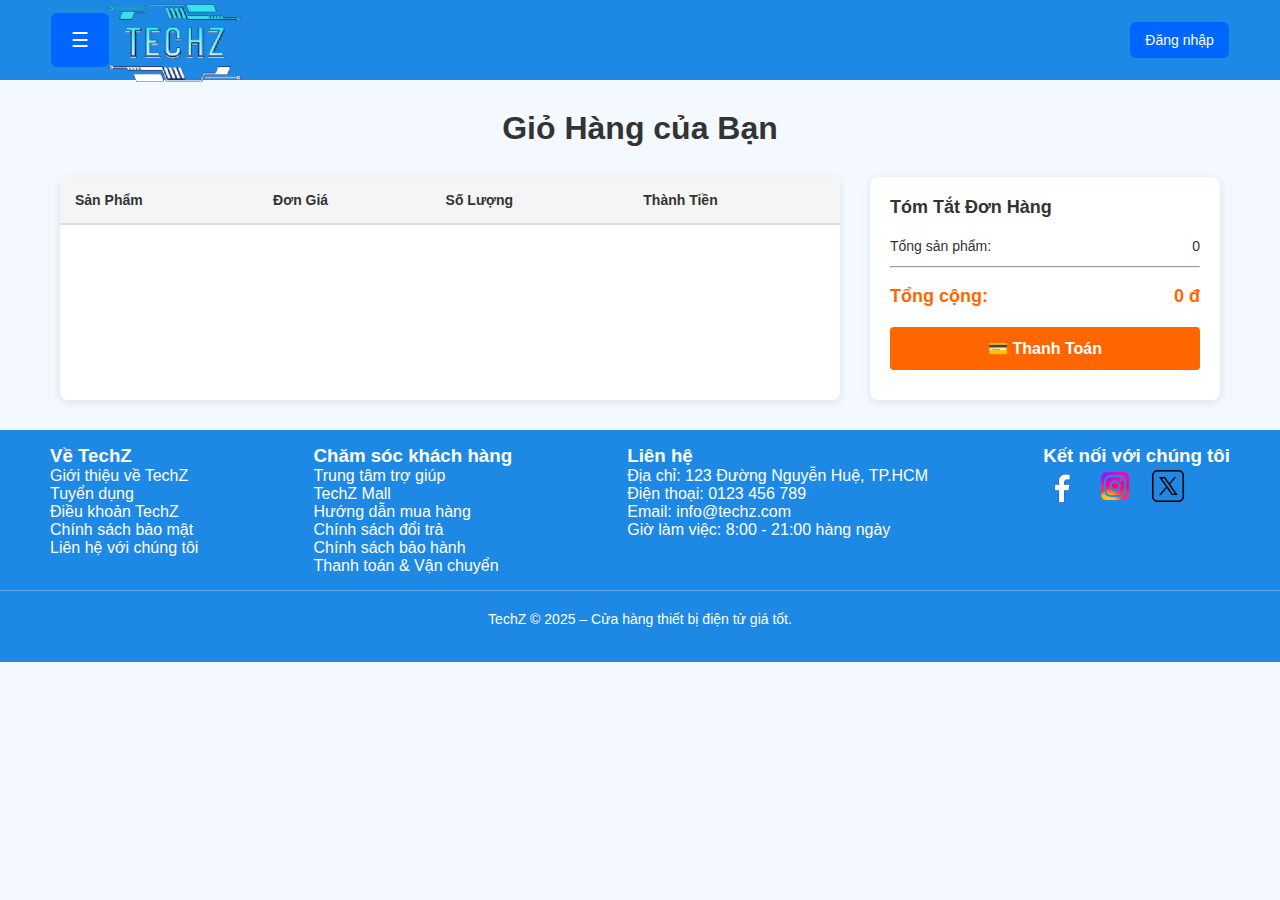
<file: html/cart.html>
<!DOCTYPE html>
<html lang="en">

<head>
    <meta charset="UTF-8">
    <meta name="viewport" content="width=device-width, initial-scale=1.0">
    <title>TechZ</title>
    <link rel="stylesheet" href="../css/cart.css">
    <link rel="stylesheet" href="../css/mainUIstyle.css">
</head>

<body>
    <header class="main-header">
        <div class="left-header">
            <div class="menu">
                <button class="menu-btn">☰</button>
                <div class="category-menu">
                    <ul>
                        <li><a href="phone.html">Điện thoại</a></li>
                        <li><a href="laptop.html">Laptop</a></li>
                        <li><a href="pc.html">PC</a></li>
                        <li><a href="equipment.html">Phụ kiện</a></li>
                        <li><a href="display.html">Màn hình</a></li>
                    </ul>
                </div>
            </div>
            <div class="main-header-logo">
                <a href="../index.html"><img src="../img/logo.png"></a>
            </div>
        </div>

        <div class="right-header">
            <div class="header-item-account">
                <a href="signin.html" class="login-link">Đăng nhập</a>
            </div>
        </div>
    </header>
    <main class="main-content">
        <div class="cart-container">
            <h1 class="cart-title">Giỏ Hàng của Bạn</h1>

            <div class="cart-wrapper">
                <!-- Bảng sản phẩm -->
                <div class="cart-items-section">
                    <table class="cart-table">
                        <thead>
                            <tr>
                                <th>Sản Phẩm</th>
                                <th>Đơn Giá</th>
                                <th>Số Lượng</th>
                                <th>Thành Tiền</th>
                            </tr>
                        </thead>
                        <tbody id="cart-items">
                            <tr>
                                <td class="cart-product">
                                    <img class="cart-img">
                                    <span class="cart-name"></span>
                                </td>
                                <td class="cart-price"></td>
                                <td class="cart-qty"></td>
                                <td class="cart-total"></td>
                            </tr>
                        </tbody>
                    </table>
                </div>

                <!-- Sidebar thanh toán -->
                <aside class="cart-summary">
                    <div class="summary-box">
                        <h2>Tóm Tắt Đơn Hàng</h2>

                        <div class="summary-item">
                            <span>Tổng sản phẩm:</span>
                            <span id="total-items">0</span>
                        </div>
                        <hr>
                        <br>
                        <div class="summary-total">
                            <span>Tổng cộng:</span>
                            <span id="total-price">0 đ</span>
                        </div>

                        <button class="payment-btn" onclick="payment()">💳 Thanh Toán</button>

                    </div>
                </aside>
            </div>
        </div>
    </main>
    <footer class="footer">
        <div class="top-footer">
            <div class="footer-column">
                <h3>Về TechZ</h3>
                <ul>
                    <li>Giới thiệu về TechZ</li>
                    <li>Tuyển dụng</li>
                    <li>Điều khoản TechZ</li>
                    <li>Chính sách bảo mật</li>
                    <li>Liên hệ với chúng tôi</li>
                </ul>
            </div>
            <div class="footer-column">
                <h3>Chăm sóc khách hàng</h3>
                <ul>
                    <li>Trung tâm trợ giúp</li>
                    <li>TechZ Mall</li>
                    <li>Hướng dẫn mua hàng</li>
                    <li>Chính sách đổi trả</li>
                    <li>Chính sách bảo hành</li>
                    <li>Thanh toán & Vận chuyển</li>
                </ul>
            </div>
            <div class="footer-column">
                <h3>Liên hệ</h3>
                <ul>
                    <li>Địa chỉ: 123 Đường Nguyễn Huệ, TP.HCM</li>
                    <li>Điện thoại: 0123 456 789</li>
                    <li>Email: info@techz.com</li>
                    <li>Giờ làm việc: 8:00 - 21:00 hàng ngày</li>
                </ul>
            </div>
            <div class="footer-column">
                <h3>Kết nối với chúng tôi</h3>
                <ul class="social-media">
                    <li>
                        <a href="#"><img src="../img/fb_icon.png" alt=""></a>
                    </li>
                    <li>
                        <a href="#"><img src="../img/insta_icon.png" alt=""></a>
                    </li>
                    <li>
                        <a href="#"><img src="../img/X_icon.png" alt=""></a>
                    </li>

                </ul>
            </div>
        </div>
        <div class="footer-copyright">
            <p>TechZ © 2025 – Cửa hàng thiết bị điện tử giá tốt.</p>
        </div>
    </footer>
    <script src="../js/cart.js"></script>
</body>

</html>
</file>
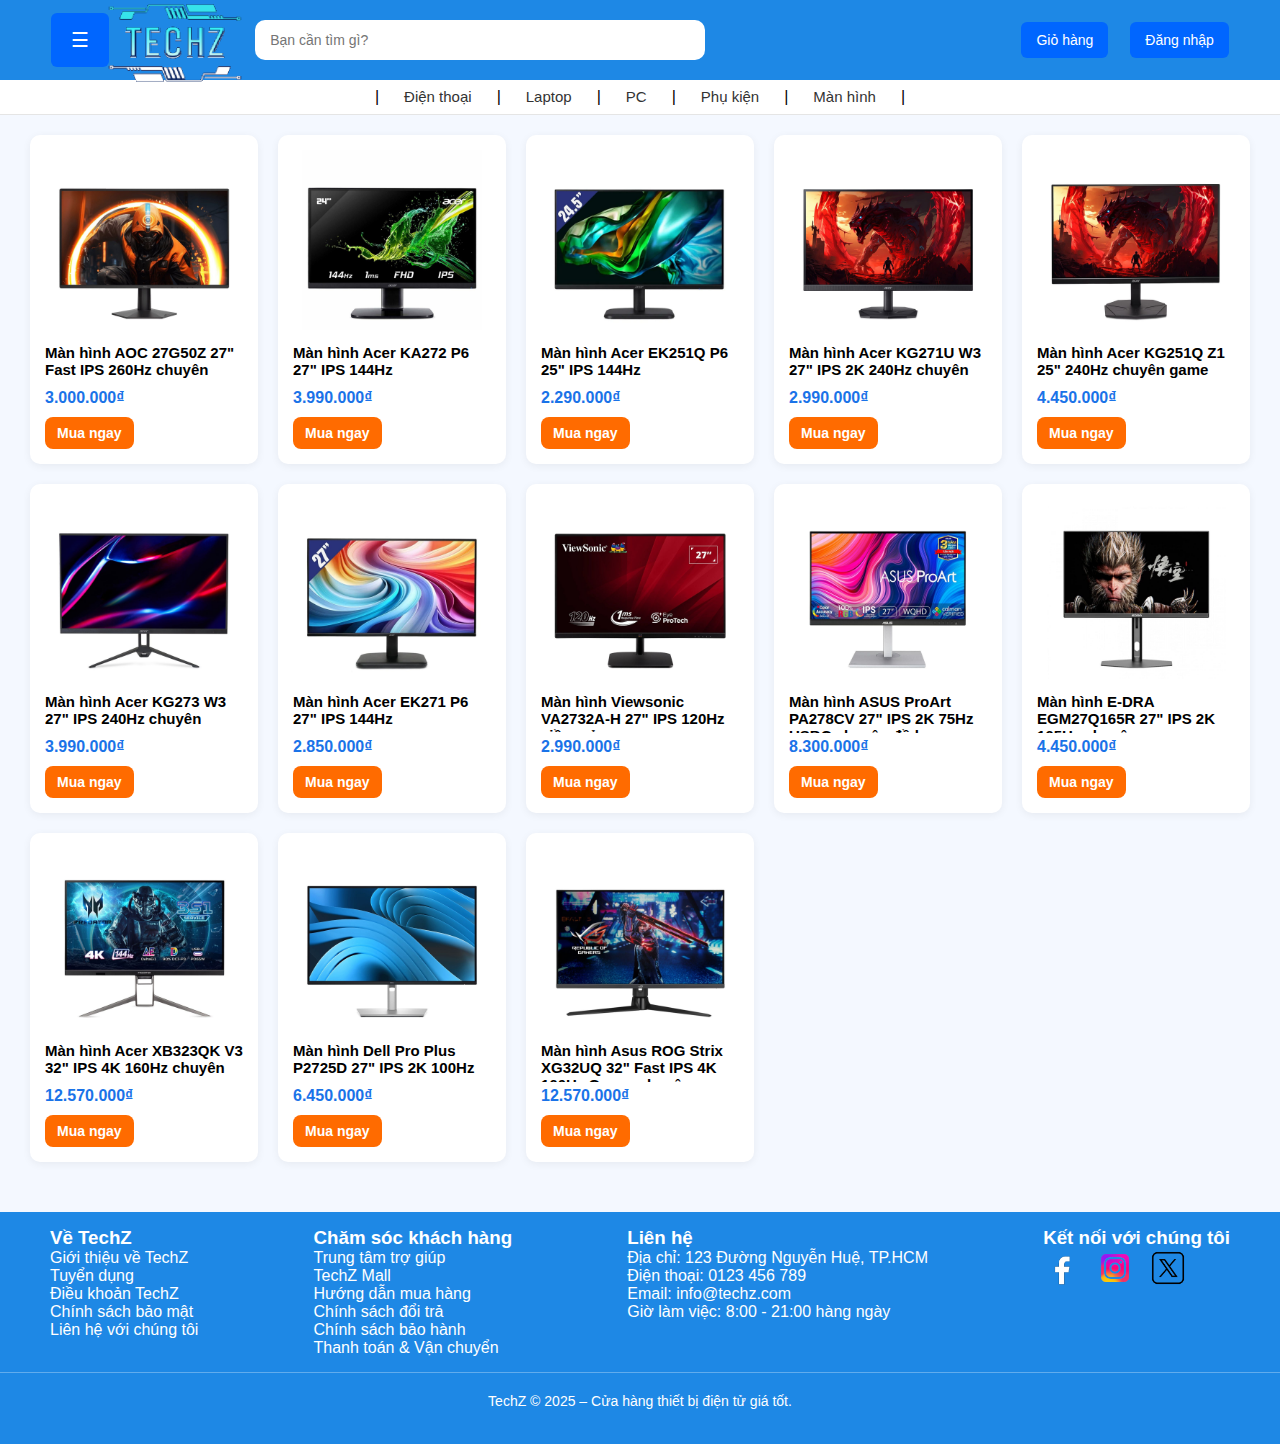
<file: html/display.html>
<!DOCTYPE html>
<html lang="en">

<head>
    <meta charset="UTF-8">
    <meta name="viewport" content="width=device-width, initial-scale=1.0">
    <title>TechZ</title>
    <link rel="stylesheet" href="../css/display.css">
</head>

<body>
    <header class="main-header">
        <div class="left-header">
            <div class="menu">
                <button class="menu-btn">
                        ☰
                    </button>
                <div class="category-menu">
                    <ul>
                        <li><a href="phone.html">Điện thoại</a></li>
                        <li><a href="laptop.html">Laptop</a></li>
                        <li><a href="pc.html">PC</a></li>
                        <li><a href="equipment.html">Phụ kiện</a></li>
                        <li><a href="display.html">Màn hình</a></li>
                    </ul>
                </div>
            </div>
            <div class="main-header-logo">
                <a href="../index.html"><img src="../img/logo.png"></a>
            </div>
            <div class="search-box">
                <input type="text" id="searchInput" placeholder="Bạn cần tìm gì?" onkeydown="Enter(event)">
            </div>
        </div>

        <div class="right-header">
            <div class="header-item-cart">
                <a href="cart.html" class="cart-link">Giỏ hàng</a>
            </div>
            <div class="header-item-account">
                <a href="signin.html" class="login-link">Đăng nhập</a>
            </div>
        </div>
    </header>
    <div class="sub-header">
        <ul>|
            <li><a href="phone.html">Điện thoại</a></li>|
            <li><a href="laptop.html">Laptop</a></li>|
            <li><a href="pc.html">PC</a></li>|
            <li><a href="equipment.html">Phụ kiện</a></li>|
            <li><a href="display.html">Màn hình</a></li>|
        </ul>
    </div>
    <main class="main-content">
        <div class="products-list">
            <div class="product-card">
                <img src="../img/Màn hình AOC 27G50Z 27inch Fast IPS 260Hz chuyên game.png" alt="">
                <h3 class="product-name">Màn hình AOC 27G50Z 27" Fast IPS 260Hz chuyên game</h3>
                <div class="product-price">
                    <span class="new-price">3.000.000₫</span>
                </div>
                <button class="add-to-cart" onclick="add(this)">Mua ngay</button>
            </div>
            <div class="product-card">
                <img src="../img/Màn hình Acer KA272 P6 27inch IPS 144Hz.png" alt="">
                <h3 class="product-name">Màn hình Acer KA272 P6 27" IPS 144Hz</h3>
                <div class="product-price">
                    <span class="new-price">3.990.000₫</span>
                </div>
                <button class="add-to-cart" onclick="add(this)">Mua ngay</button>
            </div>
            <div class="product-card">
                <img src="../img/Màn hình Acer EK251Q P6 25inch IPS 144Hz.png" alt="">
                <h3 class="product-name">Màn hình Acer EK251Q P6 25" IPS 144Hz</h3>
                <div class="product-price">
                    <span class="new-price">2.290.000₫</span>
                </div>
                <button class="add-to-cart" onclick="add(this)">Mua ngay</button>
            </div>
            <div class="product-card">
                <img src="../img/Màn hình Acer KG271U W3 27inch IPS 2K 240Hz chuyên game.png" alt="">
                <h3 class="product-name">Màn hình Acer KG271U W3 27" IPS 2K 240Hz chuyên game</h3>
                <div class="product-price">
                    <span class="new-price">2.990.000₫</span>
                </div>
                <button class="add-to-cart" onclick="add(this)">Mua ngay</button>
            </div>
            <div class="product-card">
                <img src="../img/Màn hình Acer KG251Q Z1 25inch 240Hz chuyên game.png" alt="">
                <h3 class="product-name">Màn hình Acer KG251Q Z1 25" 240Hz chuyên game</h3>
                <div class="product-price">
                    <span class="new-price">4.450.000₫</span>
                </div>
                <button class="add-to-cart" onclick="add(this)">Mua ngay</button>
            </div>
            <div class="product-card">
                <img src="../img/Màn hình Acer KG273 W3 27inch IPS 240Hz chuyên game.png" alt="">
                <h3 class="product-name">Màn hình Acer KG273 W3 27" IPS 240Hz chuyên game</h3>
                <div class="product-price">
                    <span class="new-price">3.990.000₫</span>
                </div>
                <button class="add-to-cart" onclick="add(this)">Mua ngay</button>
            </div>
            <div class="product-card">
                <img src="../img/Màn hình Acer EK271 P6 27inch IPS 144Hz.png" alt="">
                <h3 class="product-name">Màn hình Acer EK271 P6 27" IPS 144Hz</h3>
                <div class="product-price">
                    <span class="new-price">2.850.000₫</span>
                </div>
                <button class="add-to-cart" onclick="add(this)">Mua ngay</button>
            </div>
            <div class="product-card">
                <img src="../img/Màn hình Viewsonic VA2732A-H 27inch IPS 120Hz viền mỏng.png" alt="">
                <h3 class="product-name">Màn hình Viewsonic VA2732A-H 27" IPS 120Hz viền mỏng</h3>
                <div class="product-price">
                    <span class="new-price">2.990.000₫</span>
                </div>
                <button class="add-to-cart" onclick="add(this)">Mua ngay</button>
            </div>
            <div class="product-card">
                <img src="../img/Màn hình ASUS ProArt PA278CV 27inch IPS 2K 75Hz USBC chuyên đồ họa.png" alt="">
                <h3 class="product-name">Màn hình ASUS ProArt PA278CV 27" IPS 2K 75Hz USBC chuyên đồ họa</h3>
                <div class="product-price">
                    <span class="new-price">8.300.000₫</span>
                </div>
                <button class="add-to-cart" onclick="add(this)">Mua ngay</button>
            </div>
            <div class="product-card">
                <img src="../img/Màn hình E-DRA EGM27Q165R 27inch IPS 2K 165Hz chuyên game.png" alt="">
                <h3 class="product-name">Màn hình E-DRA EGM27Q165R 27" IPS 2K 165Hz chuyên game</h3>
                <div class="product-price">
                    <span class="new-price">4.450.000₫</span>
                </div>
                <button class="add-to-cart" onclick="add(this)">Mua ngay</button>
            </div>

            <div class="product-card">
                <img src="../img/Màn hình Acer XB323QK V3 32inch IPS 4K 160Hz chuyên game.png" alt="">
                <h3 class="product-name">Màn hình Acer XB323QK V3 32" IPS 4K 160Hz chuyên game</h3>
                <div class="product-price">
                    <span class="new-price">12.570.000₫</span>
                </div>
                <button class="add-to-cart" onclick="add(this)">Mua ngay</button>
            </div>
            <div class="product-card">
                <img src="../img/Màn hình Dell Pro Plus P2725D 27inch IPS 2K 100Hz.png" alt="">
                <h3 class="product-name">Màn hình Dell Pro Plus P2725D 27" IPS 2K 100Hz</h3>
                <div class="product-price">
                    <span class="new-price">6.450.000₫</span>
                </div>
                <button class="add-to-cart" onclick="add(this)">Mua ngay</button>
            </div>
            <div class="product-card">
                <img src="../img/Màn hình Asus ROG Strix XG32UQ 32inch Fast IPS 4K 160Hz Gsync chuyên game.png" alt="">
                <h3 class="product-name">Màn hình Asus ROG Strix XG32UQ 32" Fast IPS 4K 160Hz Gsync chuyên game</h3>
                <div class="product-price">
                    <span class="new-price">12.570.000₫</span>
                </div>
                <button class="add-to-cart" onclick="add(this)">Mua ngay</button>
            </div>
    </main>
    <footer class="footer">
        <div class="top-footer">
            <div class="footer-column">
                <h3>Về TechZ</h3>
                <ul>
                    <li>Giới thiệu về TechZ</li>
                    <li>Tuyển dụng</li>
                    <li>Điều khoản TechZ</li>
                    <li>Chính sách bảo mật</li>
                    <li>Liên hệ với chúng tôi</li>
                </ul>
            </div>
            <div class="footer-column">
                <h3>Chăm sóc khách hàng</h3>
                <ul>
                    <li>Trung tâm trợ giúp</li>
                    <li>TechZ Mall</li>
                    <li>Hướng dẫn mua hàng</li>
                    <li>Chính sách đổi trả</li>
                    <li>Chính sách bảo hành</li>
                    <li>Thanh toán & Vận chuyển</li>
                </ul>
            </div>
            <div class="footer-column">
                <h3>Liên hệ</h3>
                <ul>
                    <li>Địa chỉ: 123 Đường Nguyễn Huệ, TP.HCM</li>
                    <li>Điện thoại: 0123 456 789</li>
                    <li>Email: info@techz.com</li>
                    <li>Giờ làm việc: 8:00 - 21:00 hàng ngày</li>
                </ul>
            </div>
            <div class="footer-column">
                <h3>Kết nối với chúng tôi</h3>
                <ul class="social-media">
                    <li>
                        <a href="#"><img src="../img/fb_icon.png" alt=""></a>
                    </li>
                    <li>
                        <a href="#"><img src="../img/insta_icon.png" alt=""></a>
                    </li>
                    <li>
                        <a href="#"><img src="../img/X_icon.png" alt=""></a>
                    </li>

                </ul>
            </div>
        </div>
        <div class="footer-copyright">
            <p>TechZ © 2025 – Cửa hàng thiết bị điện tử giá tốt.</p>
        </div>
    </footer>

    <script src="../js/mainUI.js"></script>
    <script src="../js/display.js"></script>
</body>

</html>
</file>
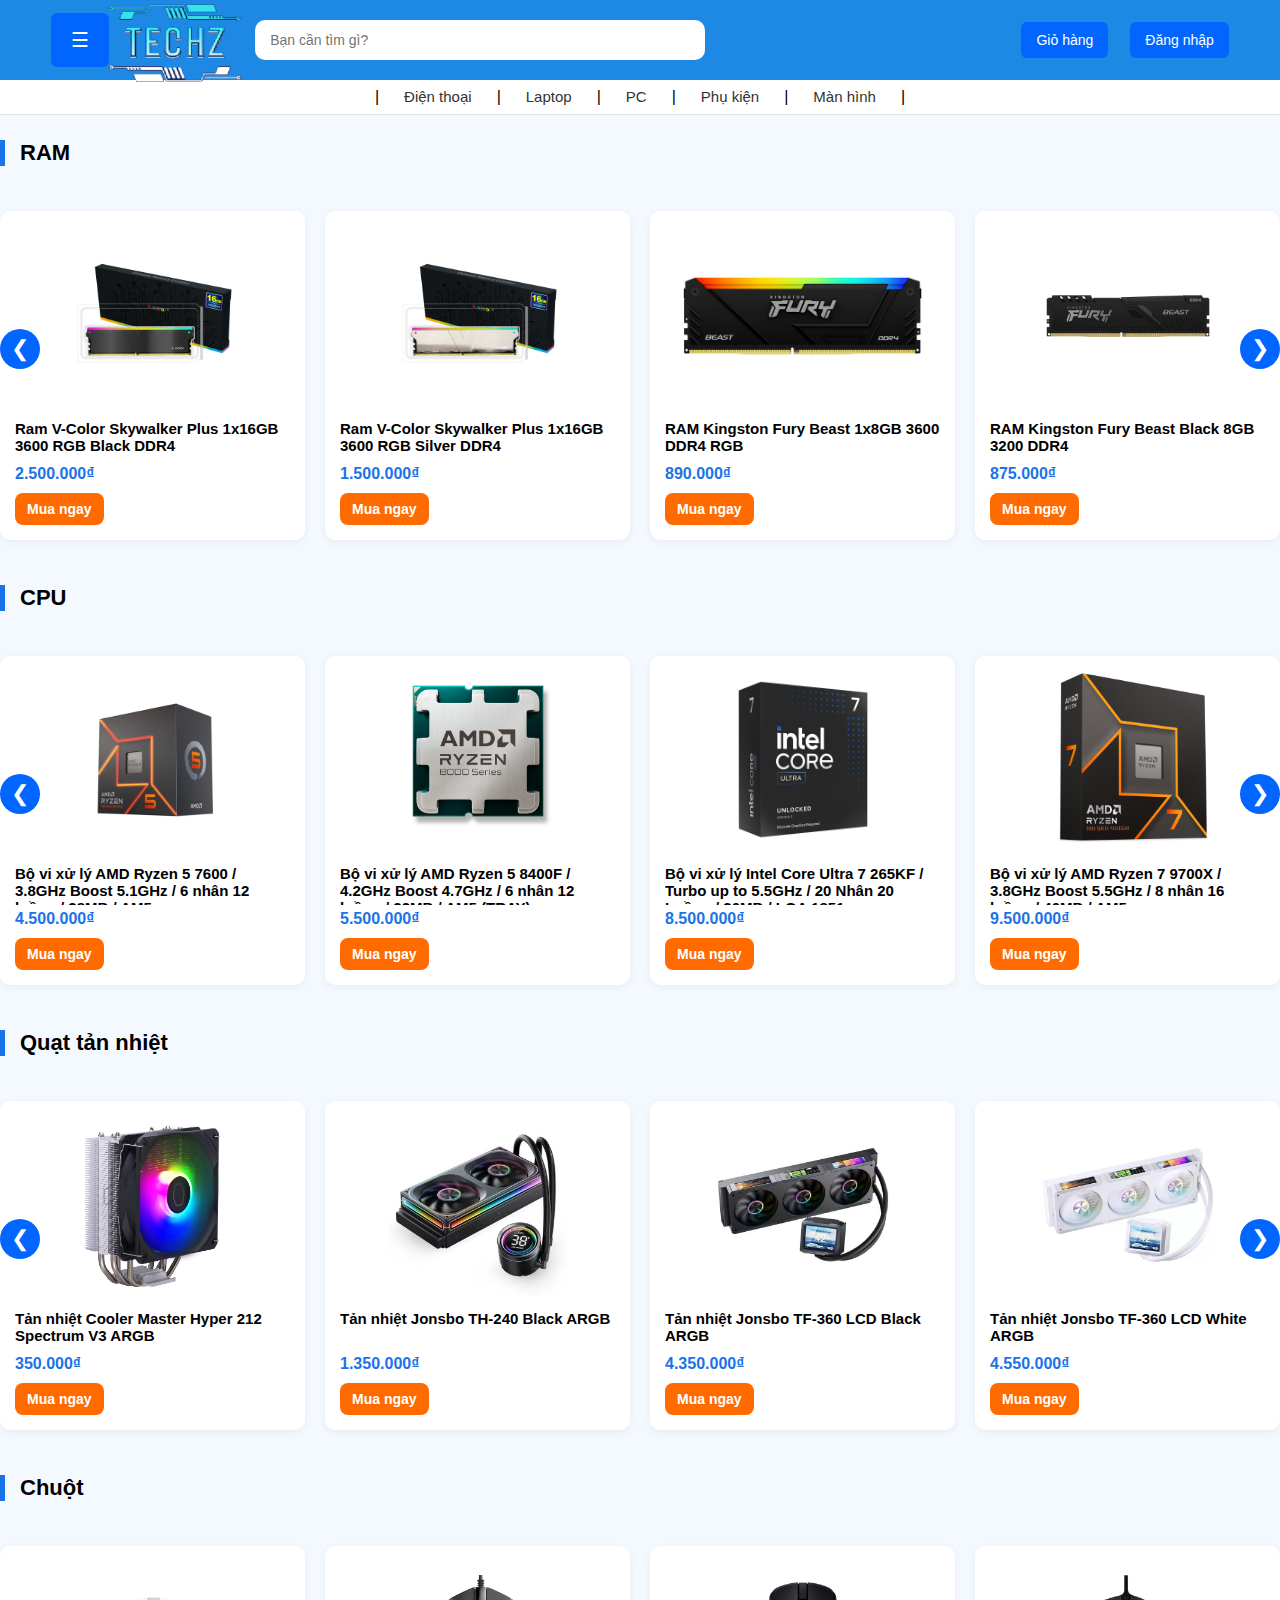
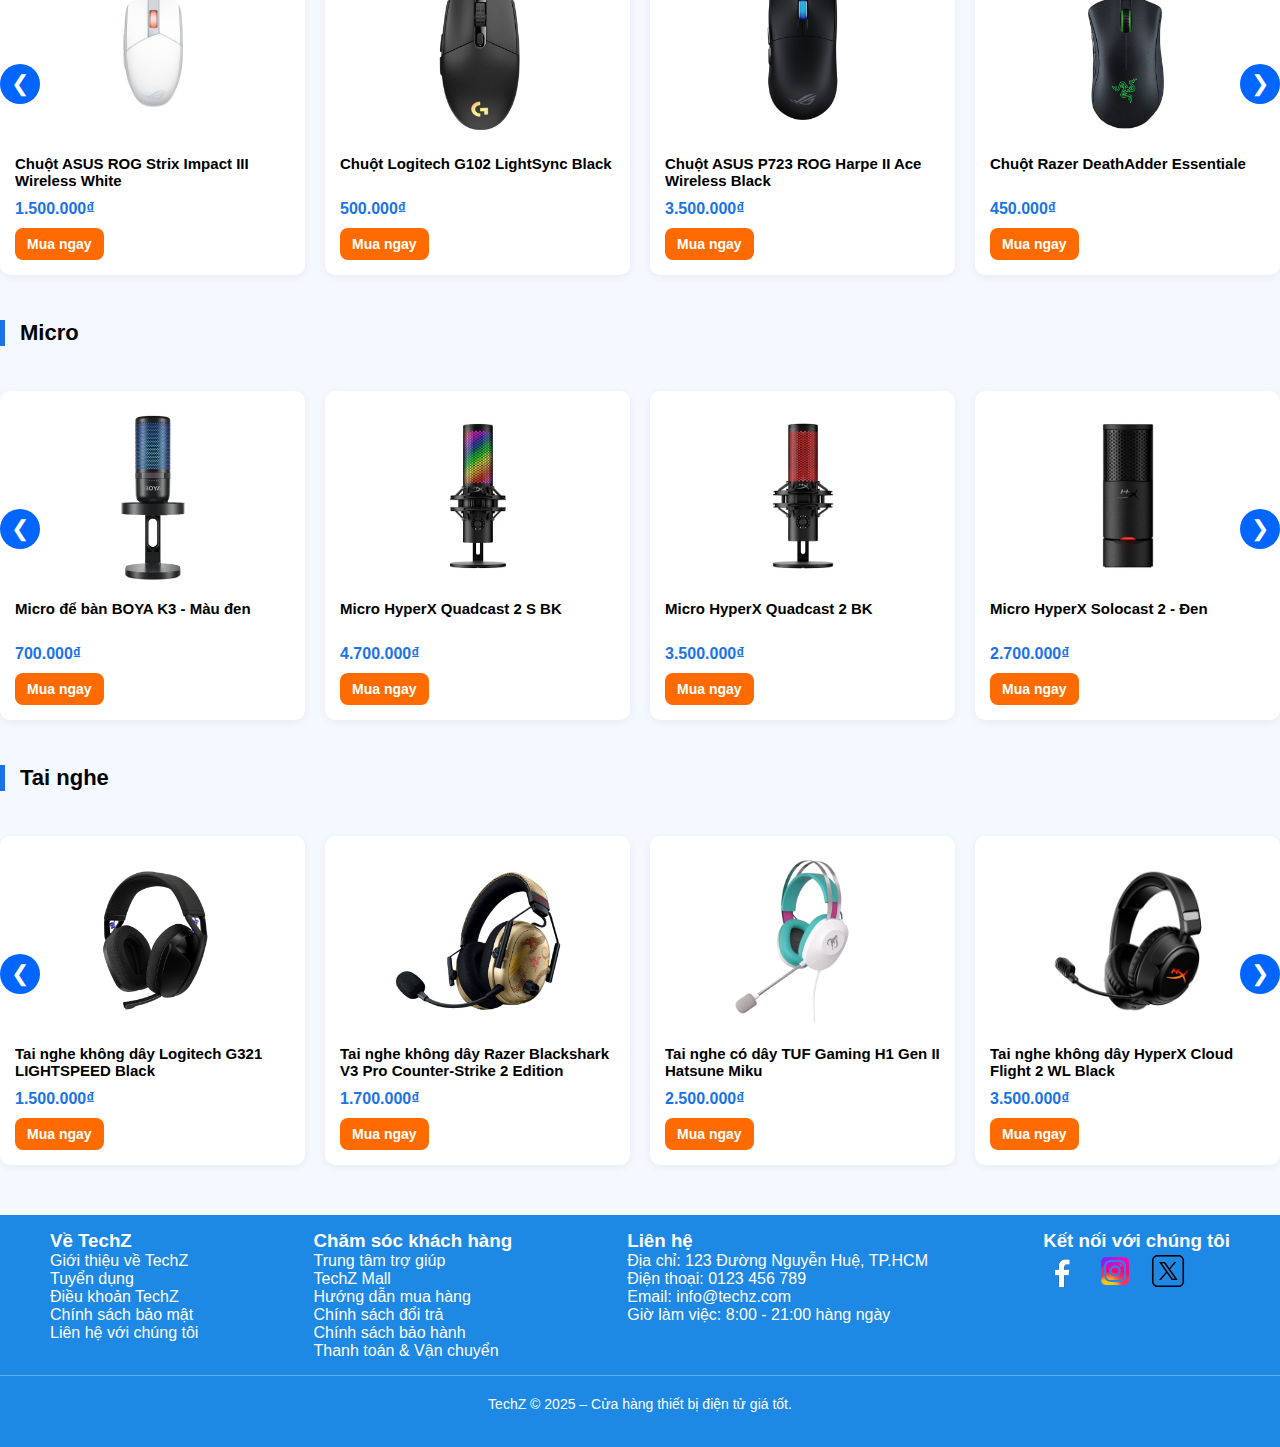
<file: html/equipment.html>
<!DOCTYPE html>
<html lang="en">

<head>
    <meta charset="UTF-8">
    <meta name="viewport" content="width=device-width, initial-scale=1.0">
    <title>TechZ</title>
    <link rel="stylesheet" href="../css/mainUIstyle.css">
    <link rel="stylesheet" href="../css/equipment.css">
</head>

<body>
    <div class="container">
        <header class="main-header">
            <div class="left-header">
                <div class="menu">
                    <button class="menu-btn">
                        ☰
                    </button>
                    <div class="category-menu">
                        <ul>
                            <li><a href="phone.html">Điện thoại</a></li>
                            <li><a href="laptop.html">Laptop</a></li>
                            <li><a href="pc.html">PC</a></li>
                            <li><a href="equipment.html">Phụ kiện</a></li>
                            <li><a href="display.html">Màn hình</a></li>
                        </ul>
                    </div>
                </div>
                <div class="main-header-logo">
                    <a href="../index.html"><img src="../img/logo.png"></a>
                </div>
                <div class="search-box">
                    <input type="text" id="searchInput" placeholder="Bạn cần tìm gì?" onkeydown="Enter(event)">
                </div>
            </div>

            <div class="right-header">
                <div class="header-item-cart">
                    <a href="cart.html" class="cart-link">Giỏ hàng</a>
                </div>
                <div class="header-item-account">
                    <a href="signin.html" class="login-link">Đăng nhập</a>
                </div>
            </div>
        </header>
        <div class="sub-header">
            <ul>
                |
                <li><a href="phone.html">Điện thoại</a></li>|
                <li><a href="laptop.html">Laptop</a></li>|
                <li><a href="pc.html">PC</a></li>|
                <li><a href="equipment.html">Phụ kiện</a></li>|
                <li><a href="display.html">Màn hình</a></li>|
            </ul>
        </div>
        <main class="main-content">
            <!-- RAM -->
            <section class="products">
                <div class="box-header">
                    <h2 class="section-title">RAM</h2>
                </div>
                <div class="product-container">
                    <button class="arrow-left" id="arrow" onclick="slidePrev(this)">❮</button>
                    <div class="section-content">
                        <div class="product-card">
                            <img src="../img/ram_V-color_Skywalkerplus_DDR4.png" alt="">
                            <h3 class="product-name">Ram V-Color Skywalker Plus 1x16GB 3600 RGB Black DDR4</h3>
                            <div class="product-price">
                                <span class="new-price">2.500.000₫</span>
                            </div>
                            <button class="add-to-cart" onclick="add(this)">Mua ngay</button>
                        </div>
                        <div class="product-card">
                            <img src="../img/ram_V-color_Skywalkerplus_DDR4_silver.png" alt="">
                            <h3 class="product-name">Ram V-Color Skywalker Plus 1x16GB 3600 RGB Silver DDR4</h3>
                            <div class="product-price">
                                <span class="new-price">1.500.000₫</span>
                            </div>
                            <button class="add-to-cart" onclick="add(this)">Mua ngay</button>
                        </div>
                        <div class="product-card">
                            <img src="../img/ram_kingston_fury_beast_8GB_DDR4.png" alt="">
                            <h3 class="product-name">RAM Kingston Fury Beast 1x8GB 3600 DDR4 RGB</h3>
                            <div class="product-price">
                                <span class="new-price">890.000₫</span>
                            </div>
                            <button class="add-to-cart" onclick="add(this)">Mua ngay</button>
                        </div>
                        <div class="product-card">
                            <img src="../img/ram_kingston_fury_beast_black_8GB_DDR4.png" alt="">
                            <h3 class="product-name">RAM Kingston Fury Beast Black 8GB 3200 DDR4</h3>
                            <div class="product-price">
                                <span class="new-price">875.000₫</span>
                            </div>
                            <button class="add-to-cart" onclick="add(this)">Mua ngay</button>
                        </div>
                        <div class="product-card">
                            <img src="../img/ram_Gskill_V-1x8GB_DDR4.png" alt="">
                            <h3 class="product-name">RAM G.SKILL Ripjaws V 1x8GB 2800 DDR4</h3>
                            <div class="product-price">
                                <span class="new-price">500.000₫</span>
                            </div>
                            <button class="add-to-cart" onclick="add(this)">Mua ngay</button>
                        </div>
                        <div class="product-card">
                            <img src="../img/ram_kingston_fury_beast_8GB_DDR4.png" alt="">
                            <h3 class="product-name">RAM Kingston Fury Beast 1x8GB 3600 DDR4 RGB</h3>
                            <div class="product-price">
                                <span class="new-price">890.000₫</span>
                            </div>
                            <button class="add-to-cart" onclick="add(this)">Mua ngay</button>
                        </div>
                        <div class="product-card">
                            <img src="../img/ram_kingston_fury_beast_black_8GB_DDR4.png" alt="">
                            <h3 class="product-name">RAM Kingston Fury Beast Black 8GB 3200 DDR4</h3>
                            <div class="product-price">
                                <span class="new-price">875.000₫</span>
                            </div>
                            <button class="add-to-cart" onclick="add(this)">Mua ngay</button>
                        </div>
                        <div class="product-card">
                            <img src="../img/ram_Gskill_V-1x8GB_DDR4.png" alt="">
                            <h3 class="product-name">RAM G.SKILL Ripjaws V 1x8GB 2800 DDR4</h3>
                            <div class="product-price">
                                <span class="new-price">500.000₫</span>
                            </div>
                            <button class="add-to-cart" onclick="add(this)">Mua ngay</button>
                        </div>
                    </div>
                    <button class="arrow-right" id="arrow" onclick="slideNext(this)">❯</button>
                </div>
            </section>
            <!-- CPU -->
            <section class="products">
                <div class="box-header">
                    <h2 class="section-title">CPU</h2>
                </div>
                <div class="product-container">
                    <button class="arrow-left" id="arrow" onclick="slidePrev(this)">❮</button>
                    <div class="section-content">
                        <div class="product-card">
                            <img src="../img/cpu_AMD_Ryzen5.png" alt="">
                            <h3 class="product-name">Bộ vi xử lý AMD Ryzen 5 7600 / 3.8GHz Boost 5.1GHz / 6 nhân 12 luồng / 38MB / AM5</h3>
                            <div class="product-price">
                                <span class="new-price">4.500.000₫</span>
                            </div>
                            <button class="add-to-cart" onclick="add(this)">Mua ngay</button>
                        </div>
                        <div class="product-card">
                            <img src="../img/cpu_AMD_Ryzen5_8400F.png" alt="">
                            <h3 class="product-name">Bộ vi xử lý AMD Ryzen 5 8400F / 4.2GHz Boost 4.7GHz / 6 nhân 12 luồng / 22MB / AM5 (TRAY)</h3>
                            <div class="product-price">
                                <span class="new-price">5.500.000₫</span>
                            </div>
                            <button class="add-to-cart" onclick="add(this)">Mua ngay</button>
                        </div>
                        <div class="product-card">
                            <img src="../img/cpu_Intel_Ultra7_265KF.png" alt="">
                            <h3 class="product-name">Bộ vi xử lý Intel Core Ultra 7 265KF / Turbo up to 5.5GHz / 20 Nhân 20 Luồng / 30MB / LGA 1851</h3>
                            <div class="product-price">
                                <span class="new-price">8.500.000₫</span>
                            </div>
                            <button class="add-to-cart" onclick="add(this)">Mua ngay</button>
                        </div>
                        <div class="product-card">
                            <img src="../img/cpu_AMD_Ryzen7_9700x.png" alt="">
                            <h3 class="product-name">Bộ vi xử lý AMD Ryzen 7 9700X / 3.8GHz Boost 5.5GHz / 8 nhân 16 luồng / 40MB / AM5</h3>
                            <div class="product-price">
                                <span class="new-price">9.500.000₫</span>
                            </div>
                            <button class="add-to-cart" onclick="add(this)">Mua ngay</button>
                        </div>
                        <div class="product-card">
                            <img src="../img/cpu_Intel_i5_14400F.png" alt="">
                            <h3 class="product-name">Bộ vi xử lý Intel Core i5 14400F / Turbo up to 4.7GHz / 10 Nhân 16 Luồng / 20MB / LGA 1700</h3>
                            <div class="product-price">
                                <span class="new-price">5.750.000₫</span>
                            </div>
                            <button class="add-to-cart" onclick="add(this)">Mua ngay</button>
                        </div>
                        <div class="product-card">
                            <img src="../img/cpu_Intel_i9_14900F.png" alt="">
                            <h3 class="product-name">Bộ vi xử lý Intel Core i9 14900F / Turbo up to 5.8GHz / 24 Nhân 32 Luồng / 36MB / LGA 1700</h3>
                            <div class="product-price">
                                <span class="new-price">12.500.000₫</span>
                            </div>
                            <button class="add-to-cart" onclick="add(this)">Mua ngay</button>
                        </div>
                    </div>
                    <button class="arrow-right" id="arrow" onclick="slideNext(this)">❯</button>
                </div>
            </section>
            <!-- Fan -->
            <section class="products">
                <div class="box-header">
                    <h2 class="section-title">Quạt tản nhiệt</h2>
                </div>
                <div class="product-container">
                    <button class="arrow-left" id="arrow" onclick="slidePrev(this)">❮</button>
                    <div class="section-content">
                        <div class="product-card">
                            <img src="../img/Tản nhiệt Cooler Master Hyper 212 Spectrum V3 ARGB.png" alt="">
                            <h3 class="product-name">Tản nhiệt Cooler Master Hyper 212 Spectrum V3 ARGB</h3>
                            <div class="product-price">
                                <span class="new-price">350.000₫</span>
                            </div>
                            <button class="add-to-cart" onclick="add(this)">Mua ngay</button>
                        </div>
                        <div class="product-card">
                            <img src="../img/Tản nhiệt Jonsbo TH-240 Black ARGB.png" alt="">
                            <h3 class="product-name">Tản nhiệt Jonsbo TH-240 Black ARGB</h3>
                            <div class="product-price">
                                <span class="new-price">1.350.000₫</span>
                            </div>
                            <button class="add-to-cart" onclick="add(this)">Mua ngay</button>
                        </div>
                        <div class="product-card">
                            <img src="../img/Tản nhiệt Jonsbo TF-360 LCD Black ARGB.png" alt="">
                            <h3 class="product-name">Tản nhiệt Jonsbo TF-360 LCD Black ARGB</h3>
                            <div class="product-price">
                                <span class="new-price">4.350.000₫</span>
                            </div>
                            <button class="add-to-cart" onclick="add(this)">Mua ngay</button>
                        </div>
                        <div class="product-card">
                            <img src="../img/Tản nhiệt Jonsbo TF-360 LCD White ARGB.png" alt="">
                            <h3 class="product-name">Tản nhiệt Jonsbo TF-360 LCD White ARGB</h3>
                            <div class="product-price">
                                <span class="new-price">4.550.000₫</span>
                            </div>
                            <button class="add-to-cart" onclick="add(this)">Mua ngay</button>
                        </div>
                        <div class="product-card">
                            <img src="../img/Tản nhiệt AIO MSI MAG CORELIQUID I360 BLACK.png" alt="">
                            <h3 class="product-name">Tản nhiệt AIO MSI MAG CORELIQUID I360 BLACK</h3>
                            <div class="product-price">
                                <span class="new-price">3.350.000₫</span>
                            </div>
                            <button class="add-to-cart" onclick="add(this)">Mua ngay</button>
                        </div>
                        <div class="product-card">
                            <img src="../img/Tản nhiệt AIO MSI MAG CORELIQUID I360 BLACK.png" alt="">
                            <h3 class="product-name">Tản nhiệt AIO MSI MAG CORELIQUID I360 BLACK</h3>
                            <div class="product-price">
                                <span class="new-price">3.350.000₫</span>
                            </div>
                            <button class="add-to-cart" onclick="add(this)">Mua ngay</button>
                        </div>
                        <div class="product-card">
                            <img src="../img/Tản nhiệt AIO Cooler Master MasterLiquid 360 Atmos Stealth.png" alt="">
                            <h3 class="product-name">Tản nhiệt AIO Cooler Master MasterLiquid 360 Atmos Stealth</h3>
                            <div class="product-price">
                                <span class="new-price">2.350.000₫</span>
                            </div>
                            <button class="add-to-cart" onclick="add(this)">Mua ngay</button>
                        </div>
                    </div>
                    <button class="arrow-right" id="arrow" onclick="slideNext(this)">❯</button>
                </div>
            </section>
            <!-- chuot  -->
            <section class="products">
                <div class="box-header">
                    <h2 class="section-title">Chuột</h2>
                </div>
                <div class="product-container">
                    <button class="arrow-left" id="arrow" onclick="slidePrev(this)">❮</button>
                    <div class="section-content">
                        <div class="product-card">
                            <img src="../img/chuot_ASUS_ROG_Striximpact_III_white.png" alt="">
                            <h3 class="product-name">Chuột ASUS ROG Strix Impact III Wireless White</h3>
                            <div class="product-price">
                                <span class="new-price">1.500.000₫</span>
                            </div>
                            <button class="add-to-cart" onclick="add(this)">Mua ngay</button>
                        </div>
                        <div class="product-card">
                            <img src="../img/chuot_Logitech_G102_black.png" alt="">
                            <h3 class="product-name">Chuột Logitech G102 LightSync Black</h3>
                            <div class="product-price">
                                <span class="new-price">500.000₫</span>
                            </div>
                            <button class="add-to-cart" onclick="add(this)">Mua ngay</button>
                        </div>
                        <div class="product-card">
                            <img src="../img/Chuột ASUS P723 ROG Harpe II Ace Wireless Black.png" alt="">
                            <h3 class="product-name">Chuột ASUS P723 ROG Harpe II Ace Wireless Black</h3>
                            <div class="product-price">
                                <span class="new-price">3.500.000₫</span>
                            </div>
                            <button class="add-to-cart" onclick="add(this)">Mua ngay</button>
                        </div>
                        <div class="product-card">
                            <img src="../img/Chuột Razer DeathAdder Essential.png" alt="">
                            <h3 class="product-name">Chuột Razer DeathAdder Essentiale</h3>
                            <div class="product-price">
                                <span class="new-price">450.000₫</span>
                            </div>
                            <button class="add-to-cart" onclick="add(this)">Mua ngay</button>
                        </div>
                        <div class="product-card">
                            <img src="../img/Chuột Logitech G304 Wireless.png" alt="">
                            <h3 class="product-name">Chuột Logitech G304 Wireless</h3>
                            <div class="product-price">
                                <span class="new-price">700.000₫</span>
                            </div>
                            <button class="add-to-cart" onclick="add(this)">Mua ngay</button>
                        </div>
                    </div>
                    <button class="arrow-right" id="arrow" onclick="slideNext(this)">❯</button>
                </div>
            </section>
            <!-- mic  -->
            <section class="products">
                <div class="box-header">
                    <h2 class="section-title">Micro</h2>
                </div>
                <div class="product-container">
                    <button class="arrow-left" id="arrow" onclick="slidePrev(this)">❮</button>
                    <div class="section-content">
                        <div class="product-card">
                            <img src="../img/Microphone thu âm Podcast_phòng thu_livestream Boya K3.png" alt="">
                            <h3 class="product-name">Micro để bàn BOYA K3 - Màu đen</h3>
                            <div class="product-price">
                                <span class="new-price">700.000₫</span>
                            </div>
                            <button class="add-to-cart" onclick="add(this)">Mua ngay</button>
                        </div>
                        <div class="product-card">
                            <img src="../img/Micro HyperX Quadcast 2 S BK.png" alt="">
                            <h3 class="product-name">Micro HyperX Quadcast 2 S BK</h3>
                            <div class="product-price">
                                <span class="new-price">4.700.000₫</span>
                            </div>
                            <button class="add-to-cart" onclick="add(this)">Mua ngay</button>
                        </div>
                        <div class="product-card">
                            <img src="../img/Micro HyperX Quadcast 2 BK.png" alt="">
                            <h3 class="product-name">Micro HyperX Quadcast 2 BK</h3>
                            <div class="product-price">
                                <span class="new-price">3.500.000₫</span>
                            </div>
                            <button class="add-to-cart" onclick="add(this)">Mua ngay</button>
                        </div>
                        <div class="product-card">
                            <img src="../img/Micro HyperX Solocast 2 - Đen.png" alt="">
                            <h3 class="product-name">Micro HyperX Solocast 2 - Đen</h3>
                            <div class="product-price">
                                <span class="new-price">2.700.000₫</span>
                            </div>
                            <button class="add-to-cart" onclick="add(this)">Mua ngay</button>
                        </div>
                        <div class="product-card">
                            <img src="../img/Micro không dây Boya BY-V1 - Màu đen.png" alt="">
                            <h3 class="product-name">Micro không dây Boya BY-V1 - Màu đen</h3>
                            <div class="product-price">
                                <span class="new-price">1.750.000₫</span>
                            </div>
                            <button class="add-to-cart" onclick="add(this)">Mua ngay</button>
                        </div>
                        <div class="product-card">
                            <img src="../img/Microphone không dây, cổng Lightning K9-1.png" alt="">
                            <h3 class="product-name">Microphone không dây, cổng Lightning K9-1</h3>
                            <div class="product-price">
                                <span class="new-price">150.000₫</span>
                            </div>
                            <button class="add-to-cart" onclick="add(this)">Mua ngay</button>
                        </div>
                    </div>
                    <button class="arrow-right" id="arrow" onclick="slideNext(this)">❯</button>
                </div>
            </section>
            <!-- headphone  -->
            <section class="products">
                <div class="box-header">
                    <h2 class="section-title">Tai nghe</h2>
                </div>
                <div class="product-container">
                    <button class="arrow-left" id="arrow" onclick="slidePrev(this)">❮</button>
                    <div class="section-content">
                        <div class="product-card">
                            <img src="../img/Tai nghe không dây Logitech G321 LIGHTSPEED Black.png" alt="">
                            <h3 class="product-name">Tai nghe không dây Logitech G321 LIGHTSPEED Black</h3>
                            <div class="product-price">
                                <span class="new-price">1.500.000₫</span>
                            </div>
                            <button class="add-to-cart" onclick="add(this)">Mua ngay</button>
                        </div>
                        <div class="product-card">
                            <img src="../img/Tai nghe không dây Razer Blackshark V3 Pro Counter-Strike 2 Edition.png" alt="">
                            <h3 class="product-name">Tai nghe không dây Razer Blackshark V3 Pro Counter-Strike 2 Edition</h3>
                            <div class="product-price">
                                <span class="new-price">1.700.000₫</span>
                            </div>
                            <button class="add-to-cart" onclick="add(this)">Mua ngay</button>
                        </div>
                        <div class="product-card">
                            <img src="../img/Tai nghe có dây TUF Gaming H1 Gen II Hatsune Miku.png" alt="">
                            <h3 class="product-name">Tai nghe có dây TUF Gaming H1 Gen II Hatsune Miku</h3>
                            <div class="product-price">
                                <span class="new-price">2.500.000₫</span>
                            </div>
                            <button class="add-to-cart" onclick="add(this)">Mua ngay</button>
                        </div>
                        <div class="product-card">
                            <img src="../img/Tai nghe không dây HyperX Cloud Flight 2 WL Black.png" alt="">
                            <h3 class="product-name">Tai nghe không dây HyperX Cloud Flight 2 WL Black</h3>
                            <div class="product-price">
                                <span class="new-price">3.500.000₫</span>
                            </div>
                            <button class="add-to-cart" onclick="add(this)">Mua ngay</button>
                        </div>
                        <div class="product-card">
                            <img src="../img/Tai nghe không dây Logitech G321 LIGHTSPEED White.png" alt="">
                            <h3 class="product-name">Tai nghe không dây Logitech G321 LIGHTSPEED White</h3>
                            <div class="product-price">
                                <span class="new-price">2.550.000₫</span>
                            </div>
                            <button class="add-to-cart" onclick="add(this)">Mua ngay</button>
                        </div>
                        <div class="product-card">
                            <img src="../img/Tai nghe không dây Logitech G321 LIGHTSPEED Black.png" alt="">
                            <h3 class="product-name">Tai nghe không dây Logitech G321 LIGHTSPEED Black</h3>
                            <div class="product-price">
                                <span class="new-price">1.500.000₫</span>
                            </div>
                            <button class="add-to-cart" onclick="add(this)">Mua ngay</button>
                        </div>
                        <div class="product-card">
                            <img src="../img/Tai nghe Logitech G435 Lightspeed Wireless - Black.png" alt="">
                            <h3 class="product-name">Tai nghe Logitech G435 Lightspeed Wireless - Black</h3>
                            <div class="product-price">
                                <span class="new-price">1.300.000₫</span>
                            </div>
                            <button class="add-to-cart" onclick="add(this)">Mua ngay</button>
                        </div>
                        <div class="product-card">
                            <img src="../img/Tai nghe Logitech G733 LIGHTSPEED Wireless Black.png" alt="">
                            <h3 class="product-name">Tai nghe Logitech G733 LIGHTSPEED Wireless Black</h3>
                            <div class="product-price">
                                <span class="new-price">2.300.000₫</span>
                            </div>
                            <button class="add-to-cart" onclick="add(this)">Mua ngay</button>
                        </div>
                    </div>
                    <button class="arrow-right" id="arrow" onclick="slideNext(this)">❯</button>
                </div>
            </section>
        </main>
        <footer class="footer">
            <div class="top-footer">
                <div class="footer-column">
                    <h3>Về TechZ</h3>
                    <ul>
                        <li>Giới thiệu về TechZ</li>
                        <li>Tuyển dụng</li>
                        <li>Điều khoản TechZ</li>
                        <li>Chính sách bảo mật</li>
                        <li>Liên hệ với chúng tôi</li>
                    </ul>
                </div>
                <div class="footer-column">
                    <h3>Chăm sóc khách hàng</h3>
                    <ul>
                        <li>Trung tâm trợ giúp</li>
                        <li>TechZ Mall</li>
                        <li>Hướng dẫn mua hàng</li>
                        <li>Chính sách đổi trả</li>
                        <li>Chính sách bảo hành</li>
                        <li>Thanh toán & Vận chuyển</li>
                    </ul>
                </div>
                <div class="footer-column">
                    <h3>Liên hệ</h3>
                    <ul>
                        <li>Địa chỉ: 123 Đường Nguyễn Huệ, TP.HCM</li>
                        <li>Điện thoại: 0123 456 789</li>
                        <li>Email: info@techz.com</li>
                        <li>Giờ làm việc: 8:00 - 21:00 hàng ngày</li>
                    </ul>
                </div>
                <div class="footer-column">
                    <h3>Kết nối với chúng tôi</h3>
                    <ul class="social-media">
                        <li>
                            <a href="#"><img src="../img/fb_icon.png" alt=""></a>
                        </li>
                        <li>
                            <a href="#"><img src="../img/insta_icon.png" alt=""></a>
                        </li>
                        <li>
                            <a href="#"><img src="../img/X_icon.png" alt=""></a>
                        </li>

                    </ul>
                </div>
            </div>
            <div class="footer-copyright">
                <p>TechZ © 2025 – Cửa hàng thiết bị điện tử giá tốt.</p>
            </div>
        </footer>
    </div>

    <script src="../js/mainUI.js"></script>
    <script src="../js/equipment.js"></script>
</body>

</html>
</file>
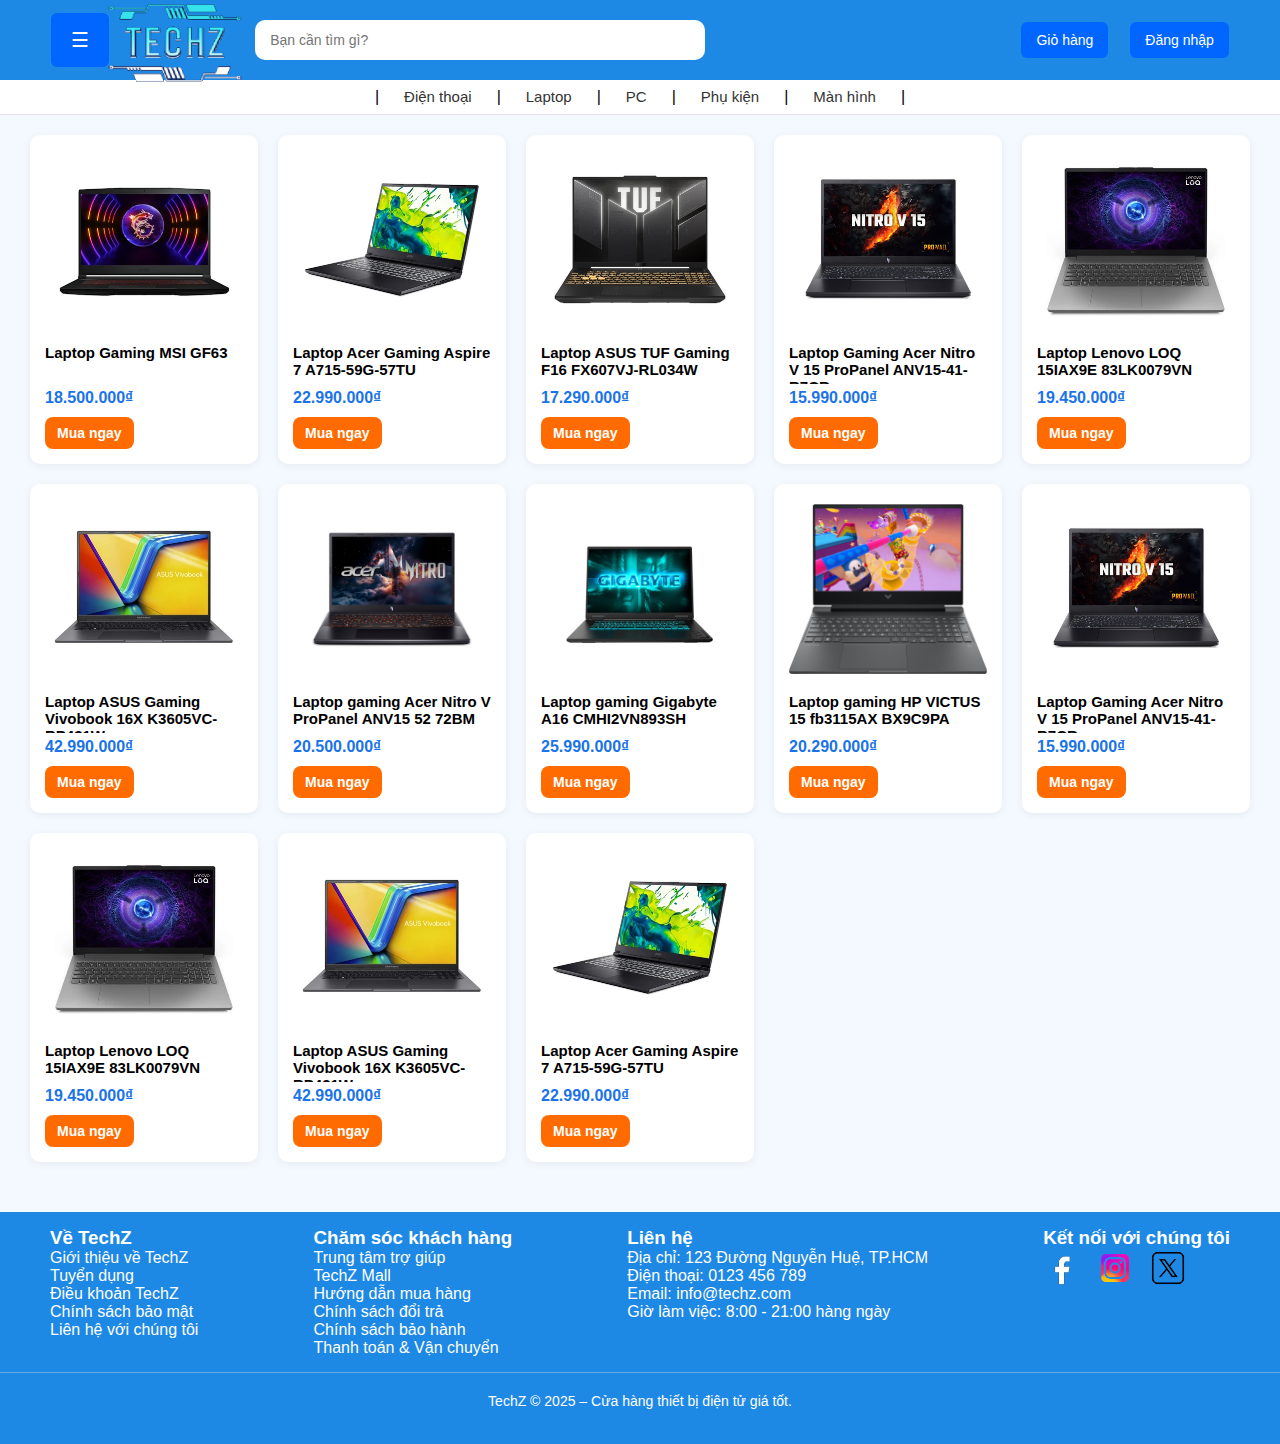
<file: html/laptop.html>
<!DOCTYPE html>
<html lang="en">

<head>
    <meta charset="UTF-8">
    <meta name="viewport" content="width=device-width, initial-scale=1.0">
    <title>TechZ</title>
    <link rel="stylesheet" href="../css/laptop.css">
</head>

<body>
    <div class="container">
        <header class="main-header">
            <div class="left-header">
                <div class="menu">
                    <button class="menu-btn">
                        ☰
                    </button>
                    <div class="category-menu">
                        <ul>
                            <li><a href="phone.html">Điện thoại</a></li>
                            <li><a href="laptop.html">Laptop</a></li>
                            <li><a href="pc.html">PC</a></li>
                            <li><a href="equipment.html">Phụ kiện</a></li>
                            <li><a href="display.html">Màn hình</a></li>
                        </ul>
                    </div>
                </div>
                <div class="main-header-logo">
                    <a href="../index.html"><img src="../img/logo.png"></a>
                </div>
                <div class="search-box">
                    <input type="text" id="searchInput" placeholder="Bạn cần tìm gì?" onkeydown="Enter(event)">
                </div>
            </div>

            <div class="right-header">
                <div class="header-item-cart">
                    <a href="cart.html" class="cart-link">Giỏ hàng</a>
                </div>
                <div class="header-item-account">
                    <a href="signin.html" class="login-link">Đăng nhập</a>
                </div>
            </div>
        </header>
        <div class="sub-header">
            <ul>
                |
                <li><a href="phone.html">Điện thoại</a></li>|
                <li><a href="laptop.html">Laptop</a></li>|
                <li><a href="pc.html">PC</a></li>|
                <li><a href="equipment.html">Phụ kiện</a></li>|
                <li><a href="display.html">Màn hình</a></li>|
            </ul>
        </div>
        <main class="main-content">
            <div class="products-list">
                <div class="product-card">
                    <img src="../img/lapgamingMSI.png" alt="">
                    <h3 class="product-name">Laptop Gaming MSI GF63</h3>
                    <div class="product-price">
                        <span class="new-price">18.500.000₫</span>
                    </div>
                    <button class="add-to-cart" onclick="add(this)">Mua ngay</button>
                </div>
                <div class="product-card">
                    <img src="../img/lapgamingAcerAsprire7.png" alt="">
                    <h3 class="product-name">Laptop Acer Gaming Aspire 7 A715-59G-57TU</h3>
                    <div class="product-price">
                        <span class="new-price">22.990.000₫</span>
                    </div>
                    <button class="add-to-cart" onclick="add(this)">Mua ngay</button>
                </div>
                <div class="product-card">
                    <img src="../img/laptopgamingASUSTUF.png" alt="">
                    <h3 class="product-name">Laptop ASUS TUF Gaming F16 FX607VJ-RL034W</h3>
                    <div class="product-price">
                        <span class="new-price">17.290.000₫</span>
                    </div>
                    <button class="add-to-cart" onclick="add(this)">Mua ngay</button>
                </div>
                <div class="product-card">
                    <img src="../img/lapgamingAcerNitroV.png" alt="">
                    <h3 class="product-name">Laptop Gaming Acer Nitro V 15 ProPanel ANV15-41-R7CR</h3>
                    <div class="product-price">
                        <span class="new-price">15.990.000₫</span>
                    </div>
                    <button class="add-to-cart" onclick="add(this)">Mua ngay</button>
                </div>
                <div class="product-card">
                    <img src="../img/laptopLenovoLOQ.png" alt="">
                    <h3 class="product-name">Laptop Lenovo LOQ 15IAX9E 83LK0079VN</h3>
                    <div class="product-price">
                        <span class="new-price">19.450.000₫</span>
                    </div>
                    <button class="add-to-cart" onclick="add(this)">Mua ngay</button>
                </div>
                <div class="product-card">
                    <img src="../img/laptopgamingASUSVivobook.png" alt="">
                    <h3 class="product-name">Laptop ASUS Gaming Vivobook 16X K3605VC-RP431W</h3>
                    <div class="product-price">
                        <span class="new-price">42.990.000₫</span>
                    </div>
                    <button class="add-to-cart" onclick="add(this)">Mua ngay</button>
                </div>

                <div class="product-card">
                    <img src="../img/laptopgaming_AcerNitroV_propanl.png" alt="">
                    <h3 class="product-name">Laptop gaming Acer Nitro V ProPanel ANV15 52 72BM</h3>
                    <div class="product-price">
                        <span class="new-price">20.500.000₫</span>
                    </div>
                    <button class="add-to-cart" onclick="add(this)">Mua ngay</button>
                </div>
                <div class="product-card">
                    <img src="../img/laptopgaming_Gigabyte_A16.png" alt="">
                    <h3 class="product-name">Laptop gaming Gigabyte A16 CMHI2VN893SH</h3>
                    <div class="product-price">
                        <span class="new-price">25.990.000₫</span>
                    </div>
                    <button class="add-to-cart" onclick="add(this)">Mua ngay</button>
                </div>
                <div class="product-card">
                    <img src="../img/laptopgaming_HP_VICTUS15.png" alt="">
                    <h3 class="product-name">Laptop gaming HP VICTUS 15 fb3115AX BX9C9PA</h3>
                    <div class="product-price">
                        <span class="new-price">20.290.000₫</span>
                    </div>
                    <button class="add-to-cart" onclick="add(this)">Mua ngay</button>
                </div>
                <div class="product-card">
                    <img src="../img/lapgamingAcerNitroV.png" alt="">
                    <h3 class="product-name">Laptop Gaming Acer Nitro V 15 ProPanel ANV15-41-R7CR</h3>
                    <div class="product-price">
                        <span class="new-price">15.990.000₫</span>
                    </div>
                    <button class="add-to-cart" onclick="add(this)">Mua ngay</button>
                </div>
                <div class="product-card">
                    <img src="../img/laptopLenovoLOQ.png" alt="">
                    <h3 class="product-name">Laptop Lenovo LOQ 15IAX9E 83LK0079VN</h3>
                    <div class="product-price">
                        <span class="new-price">19.450.000₫</span>
                    </div>
                    <button class="add-to-cart" onclick="add(this)">Mua ngay</button>
                </div>
                <div class="product-card">
                    <img src="../img/laptopgamingASUSVivobook.png" alt="">
                    <h3 class="product-name">Laptop ASUS Gaming Vivobook 16X K3605VC-RP431W</h3>
                    <div class="product-price">
                        <span class="new-price">42.990.000₫</span>
                    </div>
                    <button class="add-to-cart" onclick="add(this)">Mua ngay</button>
                </div>
                <div class="product-card">
                    <img src="../img/lapgamingAcerAsprire7.png" alt="">
                    <h3 class="product-name">Laptop Acer Gaming Aspire 7 A715-59G-57TU</h3>
                    <div class="product-price">
                        <span class="new-price">22.990.000₫</span>
                    </div>
                    <button class="add-to-cart" onclick="add(this)">Mua ngay</button>
                </div>
        </main>
        <footer class="footer">
            <div class="top-footer">
                <div class="footer-column">
                    <h3>Về TechZ</h3>
                    <ul>
                        <li>Giới thiệu về TechZ</li>
                        <li>Tuyển dụng</li>
                        <li>Điều khoản TechZ</li>
                        <li>Chính sách bảo mật</li>
                        <li>Liên hệ với chúng tôi</li>
                    </ul>
                </div>
                <div class="footer-column">
                    <h3>Chăm sóc khách hàng</h3>
                    <ul>
                        <li>Trung tâm trợ giúp</li>
                        <li>TechZ Mall</li>
                        <li>Hướng dẫn mua hàng</li>
                        <li>Chính sách đổi trả</li>
                        <li>Chính sách bảo hành</li>
                        <li>Thanh toán & Vận chuyển</li>
                    </ul>
                </div>
                <div class="footer-column">
                    <h3>Liên hệ</h3>
                    <ul>
                        <li>Địa chỉ: 123 Đường Nguyễn Huệ, TP.HCM</li>
                        <li>Điện thoại: 0123 456 789</li>
                        <li>Email: info@techz.com</li>
                        <li>Giờ làm việc: 8:00 - 21:00 hàng ngày</li>
                    </ul>
                </div>
                <div class="footer-column">
                    <h3>Kết nối với chúng tôi</h3>
                    <ul class="social-media">
                        <li>
                            <a href="#"><img src="../img/fb_icon.png" alt=""></a>
                        </li>
                        <li>
                            <a href="#"><img src="../img/insta_icon.png" alt=""></a>
                        </li>
                        <li>
                            <a href="#"><img src="../img/X_icon.png" alt=""></a>
                        </li>

                    </ul>
                </div>
            </div>
            <div class="footer-copyright">
                <p>TechZ © 2025 – Cửa hàng thiết bị điện tử giá tốt.</p>
            </div>
        </footer>
        </div>

        <script src="../js/mainUI.js"></script>
        <script src="../js/laptop.js"></script>
</body>

</html>
</file>
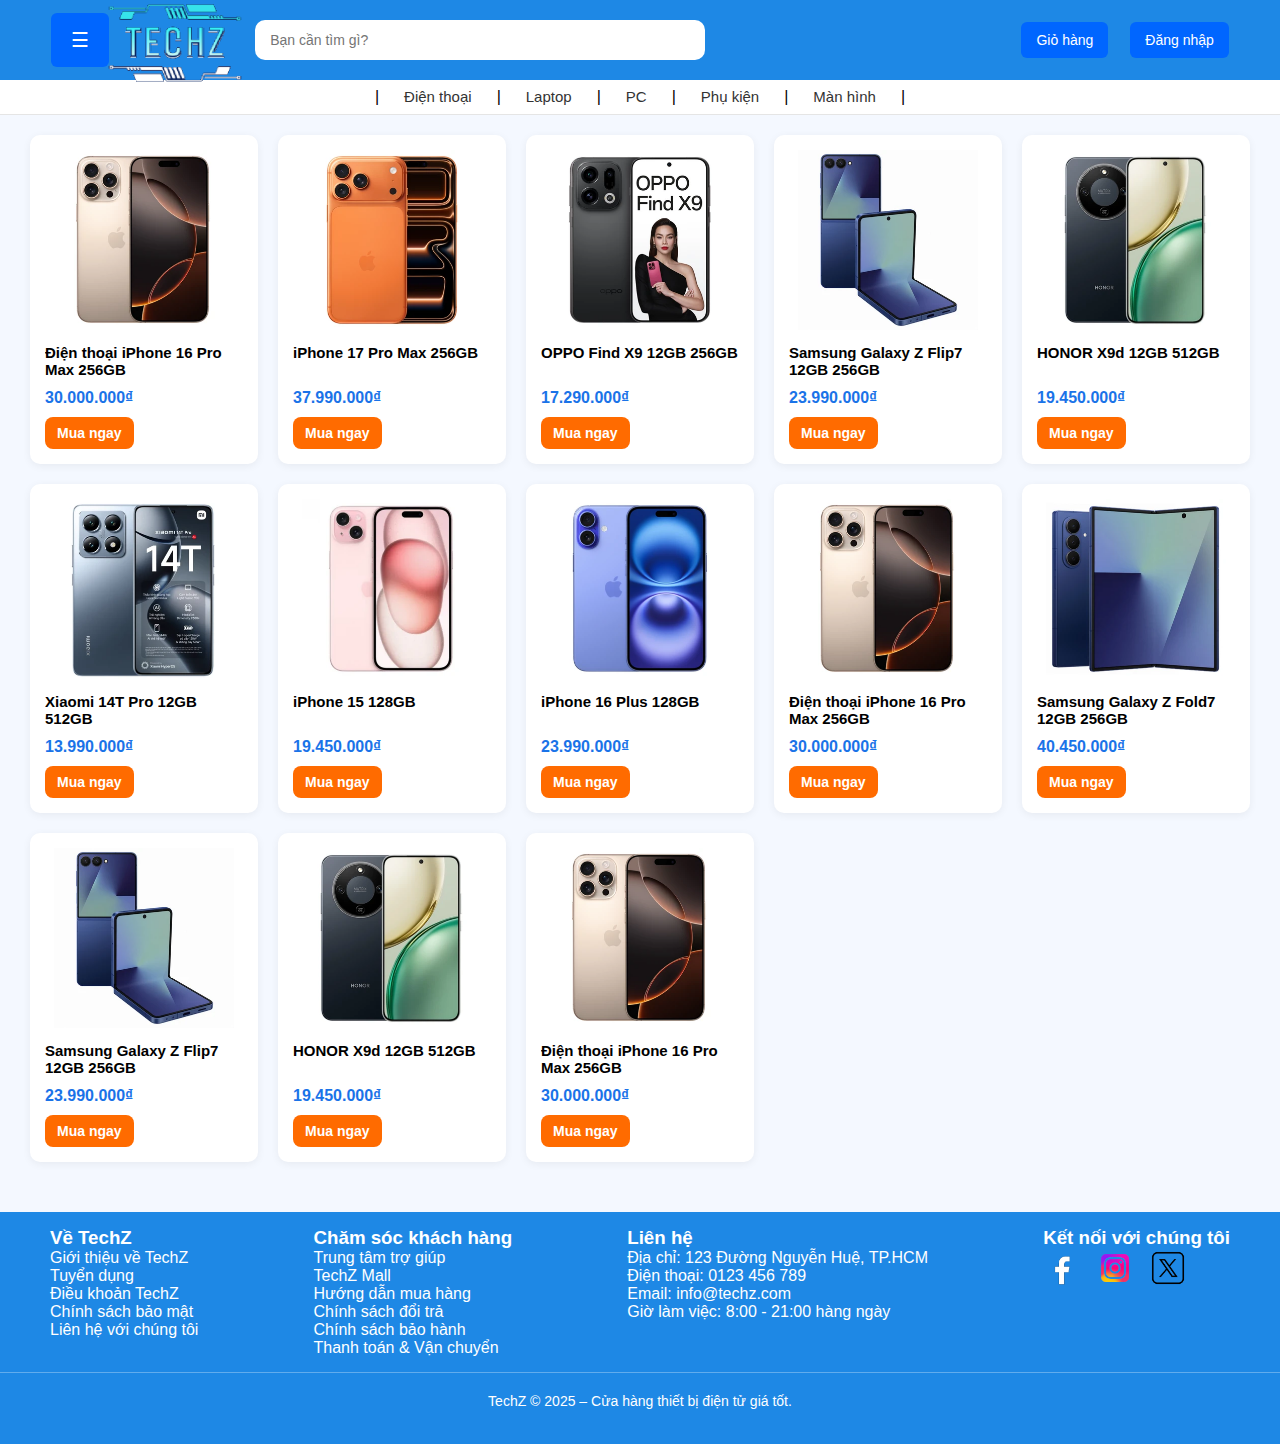
<file: html/phone.html>
<!DOCTYPE html>
<html lang="en">

<head>
    <meta charset="UTF-8">
    <meta name="viewport" content="width=device-width, initial-scale=1.0">
    <title>TechZ</title>
    <link rel="stylesheet" href="../css/phone.css">
</head>

<body>
    <header class="main-header">
        <div class="left-header">
            <div class="menu">
                <button class="menu-btn">
                        ☰
                    </button>
                <div class="category-menu">
                    <ul>
                        <li><a href="phone.html">Điện thoại</a></li>
                        <li><a href="laptop.html">Laptop</a></li>
                        <li><a href="pc.html">PC</a></li>
                        <li><a href="equipment.html">Phụ kiện</a></li>
                        <li><a href="display.html">Màn hình</a></li>
                    </ul>
                </div>
            </div>
            <div class="main-header-logo">
                <a href="../index.html"><img src="../img/logo.png"></a>
            </div>
            <div class="search-box">
                <input type="text" id="searchInput" placeholder="Bạn cần tìm gì?" onkeydown="Enter(event)">
            </div>
        </div>

        <div class="right-header">
            <div class="header-item-cart">
                <a href="cart.html" class="cart-link">Giỏ hàng</a>
            </div>
            <div class="header-item-account">
                <a href="signin.html" class="login-link">Đăng nhập</a>
            </div>
        </div>
    </header>
    <div class="sub-header">
        <ul>
            |
            <li><a href="phone.html">Điện thoại</a></li>|
            <li><a href="laptop.html">Laptop</a></li>|
            <li><a href="pc.html">PC</a></li>|
            <li><a href="equipment.html">Phụ kiện</a></li>|
            <li><a href="display.html">Màn hình</a></li>|
        </ul>
    </div>
    <main class="main-content">
        <div class="products-list">
            <div class="product-card">
                <img src="../img/iphone16_promax.png" alt="">
                <h3 class="product-name">Điện thoại iPhone 16 Pro Max 256GB</h3>
                <div class="product-price">
                    <span class="new-price">30.000.000₫</span>
                </div>
                <button class="add-to-cart" onclick="add(this)">Mua ngay</button>
            </div>
            <div class="product-card">
                <img src="../img/iphone-17-pro-max_3.png" alt="">
                <h3 class="product-name">iPhone 17 Pro Max 256GB</h3>
                <div class="product-price">
                    <span class="new-price">37.990.000₫</span>
                </div>
                <button class="add-to-cart" onclick="add(this)">Mua ngay</button>
            </div>
            <div class="product-card">
                <img src="../img/oppo_findX9.png" alt="">
                <h3 class="product-name">OPPO Find X9 12GB 256GB</h3>
                <div class="product-price">
                    <span class="new-price">17.290.000₫</span>
                </div>
                <button class="add-to-cart" onclick="add(this)">Mua ngay</button>
            </div>
            <div class="product-card">
                <img src="../img/samsung-galaxy-z-flip-7-xanh.png" alt="">
                <h3 class="product-name">Samsung Galaxy Z Flip7 12GB 256GB</h3>
                <div class="product-price">
                    <span class="new-price">23.990.000₫</span>
                </div>
                <button class="add-to-cart" onclick="add(this)">Mua ngay</button>
            </div>
            <div class="product-card">
                <img src="../img/dien-thoai-honor-x9d-3_1.png" alt="">
                <h3 class="product-name">HONOR X9d 12GB 512GB</h3>
                <div class="product-price">
                    <span class="new-price">19.450.000₫</span>
                </div>
                <button class="add-to-cart" onclick="add(this)">Mua ngay</button>
            </div>
            <div class="product-card">
                <img src="../img/xiaomi_14t_pro_1_.png" alt="">
                <h3 class="product-name">Xiaomi 14T Pro 12GB 512GB</h3>
                <div class="product-price">
                    <span class="new-price">13.990.000₫</span>
                </div>
                <button class="add-to-cart" onclick="add(this)">Mua ngay</button>
            </div>
            <div class="product-card">
                <img src="../img/iphone-15-plus_1__1.png" alt="">
                <h3 class="product-name">iPhone 15 128GB</h3>
                <div class="product-price">
                    <span class="new-price">19.450.000₫</span>
                </div>
                <button class="add-to-cart" onclick="add(this)">Mua ngay</button>
            </div>
            <div class="product-card">
                <img src="../img/iphone-16-plus-1.png" alt="">
                <h3 class="product-name">iPhone 16 Plus 128GB </h3>
                <div class="product-price">
                    <span class="new-price">23.990.000₫</span>
                </div>
                <button class="add-to-cart" onclick="add(this)">Mua ngay</button>
            </div>
            <div class="product-card">
                <img src="../img/iphone16_promax.png" alt="">
                <h3 class="product-name">Điện thoại iPhone 16 Pro Max 256GB</h3>
                <div class="product-price">
                    <span class="new-price">30.000.000₫</span>
                </div>
                <button class="add-to-cart" onclick="add(this)">Mua ngay</button>
            </div>
            <div class="product-card">
                <img src="../img/samsung-galaxy-z-fold-7-xanh.png" alt="">
                <h3 class="product-name">Samsung Galaxy Z Fold7 12GB 256GB</h3>
                <div class="product-price">
                    <span class="new-price">40.450.000₫</span>
                </div>
                <button class="add-to-cart" onclick="add(this)">Mua ngay</button>
            </div>

            <div class="product-card">
                <img src="../img/samsung-galaxy-z-flip-7-xanh.png" alt="">
                <h3 class="product-name">Samsung Galaxy Z Flip7 12GB 256GB</h3>
                <div class="product-price">
                    <span class="new-price">23.990.000₫</span>
                </div>
                <button class="add-to-cart" onclick="add(this)">Mua ngay</button>
            </div>
            <div class="product-card">
                <img src="../img/dien-thoai-honor-x9d-3_1.png" alt="">
                <h3 class="product-name">HONOR X9d 12GB 512GB</h3>
                <div class="product-price">
                    <span class="new-price">19.450.000₫</span>
                </div>
                <button class="add-to-cart" onclick="add(this)">Mua ngay</button>
            </div>
            <div class="product-card">
                <img src="../img/iphone16_promax.png" alt="">
                <h3 class="product-name">Điện thoại iPhone 16 Pro Max 256GB</h3>
                <div class="product-price">
                    <span class="new-price">30.000.000₫</span>
                </div>
                <button class="add-to-cart" onclick="add(this)">Mua ngay</button>
            </div>
    </main>
    <footer class="footer">
        <div class="top-footer">
            <div class="footer-column">
                <h3>Về TechZ</h3>
                <ul>
                    <li>Giới thiệu về TechZ</li>
                    <li>Tuyển dụng</li>
                    <li>Điều khoản TechZ</li>
                    <li>Chính sách bảo mật</li>
                    <li>Liên hệ với chúng tôi</li>
                </ul>
            </div>
            <div class="footer-column">
                <h3>Chăm sóc khách hàng</h3>
                <ul>
                    <li>Trung tâm trợ giúp</li>
                    <li>TechZ Mall</li>
                    <li>Hướng dẫn mua hàng</li>
                    <li>Chính sách đổi trả</li>
                    <li>Chính sách bảo hành</li>
                    <li>Thanh toán & Vận chuyển</li>
                </ul>
            </div>
            <div class="footer-column">
                <h3>Liên hệ</h3>
                <ul>
                    <li>Địa chỉ: 123 Đường Nguyễn Huệ, TP.HCM</li>
                    <li>Điện thoại: 0123 456 789</li>
                    <li>Email: info@techz.com</li>
                    <li>Giờ làm việc: 8:00 - 21:00 hàng ngày</li>
                </ul>
            </div>
            <div class="footer-column">
                <h3>Kết nối với chúng tôi</h3>
                <ul class="social-media">
                    <li>
                        <a href="#"><img src="../img/fb_icon.png" alt=""></a>
                    </li>
                    <li>
                        <a href="#"><img src="../img/insta_icon.png" alt=""></a>
                    </li>
                    <li>
                        <a href="#"><img src="../img/X_icon.png" alt=""></a>
                    </li>

                </ul>
            </div>
        </div>
        <div class="footer-copyright">
            <p>TechZ © 2025 – Cửa hàng thiết bị điện tử giá tốt.</p>
        </div>
    </footer>

    <script src="../js/mainUI.js"></script>
    <script src="../js/phone.js"></script>
</body>

</html>
</file>
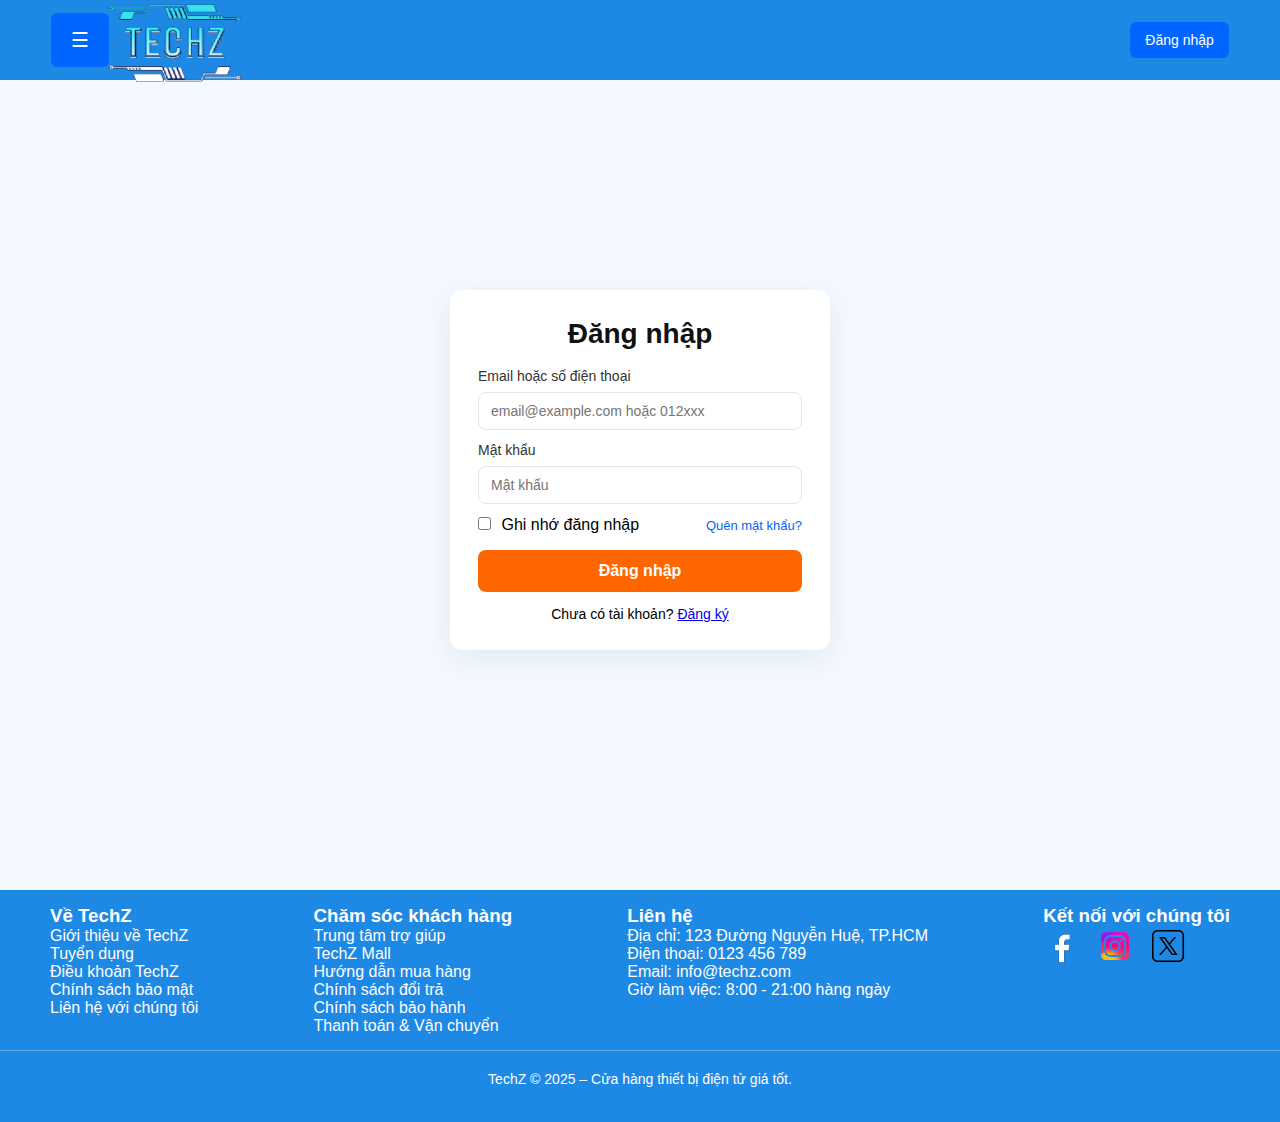
<file: html/signin.html>
<!DOCTYPE html>
<html lang="vi">

<head>
    <meta charset="UTF-8">
    <meta name="viewport" content="width=device-width, initial-scale=1.0">
    <title>Đăng nhập — TechZ</title>
    <link rel="stylesheet" href="../css/signin.css">
    <link rel="stylesheet" href="../css/mainUIstyle.css">
</head>

<body>
    <div class="container">
        <header class="main-header">
            <div class="left-header">
                <div class="menu">
                    <button class="menu-btn">☰</button>
                    <div class="category-menu">
                        <ul>
                            <li><a href="phone.html">Điện thoại</a></li>
                            <li><a href="laptop.html">Laptop</a></li>
                            <li><a href="pc.html">PC</a></li>
                            <li><a href="equipment.html">Phụ kiện</a></li>
                            <li><a href="display.html">Màn hình</a></li>
                        </ul>
                    </div>
                </div>
                <div class="main-header-logo">
                    <a href="../index.html"><img src="../img/logo.png"></a>
                </div>
            </div>

            <div class="right-header">
                <div class="header-item-account">
                    <a href="signin.html" class="login-link">Đăng nhập</a>
                </div>
            </div>
        </header>

        <main class="main-content">
            <div class="signin-container">
                <div class="signin-card">
                    <h1 class="signin-title">Đăng nhập</h1>
                    <form onsubmit="signin(event)">
                        <label class="input-label">Email hoặc số điện thoại
                        <input id="identifier" name="identifier" type="text" autocomplete="username" placeholder="email@example.com hoặc 012xxx" required>                
                    </label>

                        <label class="input-label">Mật khẩu
                            <input id="password" name="password" type="password" autocomplete="current-password" placeholder="Mật khẩu" required>
                    </label>

                        <div class="form-options">
                            <label class="remember"><input type="checkbox" id="remember"> Ghi nhớ đăng nhập</label>
                            <a class="forgot" href="#">Quên mật khẩu?</a>
                        </div>

                        <button type="submit" class="signin-btn">Đăng nhập</button>

                        <p class="signup">Chưa có tài khoản? <a href="signup.html">Đăng ký</a></p>
                    </form>
                </div>
            </div>
        </main>
        <footer class="footer">
            <div class="top-footer">
                <div class="footer-column">
                    <h3>Về TechZ</h3>
                    <ul>
                        <li>Giới thiệu về TechZ</li>
                        <li>Tuyển dụng</li>
                        <li>Điều khoản TechZ</li>
                        <li>Chính sách bảo mật</li>
                        <li>Liên hệ với chúng tôi</li>
                    </ul>
                </div>
                <div class="footer-column">
                    <h3>Chăm sóc khách hàng</h3>
                    <ul>
                        <li>Trung tâm trợ giúp</li>
                        <li>TechZ Mall</li>
                        <li>Hướng dẫn mua hàng</li>
                        <li>Chính sách đổi trả</li>
                        <li>Chính sách bảo hành</li>
                        <li>Thanh toán & Vận chuyển</li>
                    </ul>
                </div>
                <div class="footer-column">
                    <h3>Liên hệ</h3>
                    <ul>
                        <li>Địa chỉ: 123 Đường Nguyễn Huệ, TP.HCM</li>
                        <li>Điện thoại: 0123 456 789</li>
                        <li>Email: info@techz.com</li>
                        <li>Giờ làm việc: 8:00 - 21:00 hàng ngày</li>
                    </ul>
                </div>
                <div class="footer-column">
                    <h3>Kết nối với chúng tôi</h3>
                    <ul class="social-media">
                        <li>
                            <a href="#"><img src="../img/fb_icon.png" alt=""></a>
                        </li>
                        <li>
                            <a href="#"><img src="../img/insta_icon.png" alt=""></a>
                        </li>
                        <li>
                            <a href="#"><img src="../img/X_icon.png" alt=""></a>
                        </li>

                    </ul>
                </div>
            </div>
            <div class="footer-copyright">
                <p>TechZ © 2025 – Cửa hàng thiết bị điện tử giá tốt.</p>
            </div>
        </footer>
    </div>

    <script src="../js/signin.js"></script>
</body>

</html>
</file>
<file: css/cart.css>
* {
    margin: 0;
    padding: 0;
    box-sizing: border-box;
    font-family: Arial, sans-serif;
}

body {
    background: #f4f8ff;
}

.main-header {
    width: 100%;
    background: #1e88e5;
    color: white;
    padding: 10px 20px;
    display: flex;
    justify-content: space-between;
    align-items: center;
}

.left-header {
    display: flex;
    margin-left: 15%;
    align-items: center;
    gap: 15px;
}

.menu-btn {
    padding: 10px 15px;
    background: #0066ff;
    color: white;
    border: none;
    cursor: pointer;
    border-radius: 6px;
    z-index: 1000;
}

.category-menu {
    position: absolute;
    top: 100%;
    left: 0;
    width: 200px;
    background: #ffffff;
    color: black;
    box-shadow: 0 4px 12px rgba(0, 0, 0, 0.15);
    border-radius: 6px;
    padding: 8px 0;
    margin-top: 5px;
    opacity: 0;
    visibility: hidden;
    transform: translateY(-10px);
    transition: all 0.3s ease;
    z-index: 999;
}

.menu {
    position: relative;
}

.menu-btn:hover~.category-menu,
.category-menu:hover {
    opacity: 2;
    visibility: visible;
    transform: translateY(0);
}

.category-menu ul li {
    padding: 0;
    margin: 0;
    list-style: none;
}

.category-menu li a {
    text-decoration: none;
    color: black;
    font-size: 14px;
    display: block;
    padding: 10px 16px;
    transition: all 0.2s;
}

.category-menu li a:hover {
    background: #f2f6ff;
    color: #0066ff;
    padding-left: 24px;
}

.main-header-logo {
    font-size: 20px;
}

.main-header-logo a {
    text-decoration: none;
    color: white;
}

.search-box {
    width: 360px;
    height: 35px;
    background: white;
    border-radius: 8px;
    overflow: hidden;
}

.search-box input {
    padding: 10px;
    border: none;
    outline: none;
}

.right-header {
    display: flex;
    align-items: center;
    margin-right: 15%;
    gap: 25px;
    color: white;
    font-size: 14px;
}

.right-header a {
    text-decoration: none;
    color: white;
}

.sub-header {
    width: 100%;
    background: #ffffff;
    border-bottom: 1px solid #e5e5e5;
    padding: 8px 0;
    display: flex;
    justify-content: center;
}

.sub-header ul {
    display: flex;
    gap: 25px;
    list-style: none;
    margin: 0;
    padding: 0 30px;
}

.sub-header li a {
    text-decoration: none;
    color: #333;
    font-size: 15px;
    font-weight: 500;
    transition: .2s;
}

.sub-header ul li a:hover {
    color: #007bff;
}

.cart-container {
    max-width: 1200px;
    margin: 30px auto;
    padding: 0 20px;
}

.cart-title {
    font-size: 32px;
    color: #333;
    margin-bottom: 30px;
    text-align: center;
    font-weight: 600;
}

.cart-wrapper {
    display: grid;
    grid-template-columns: 1fr 350px;
    gap: 30px;
}


/* ===== BẢNG GIỎ HÀNG ===== */

.cart-items-section {
    background: #fff;
    border-radius: 8px;
    box-shadow: 0 2px 8px rgba(0, 0, 0, 0.1);
    overflow-x: auto;
}

.cart-table {
    width: 100%;
    border-collapse: collapse;
}

.cart-table thead {
    background: #f5f5f5;
    border-bottom: 2px solid #e0e0e0;
}

.cart-table th {
    padding: 15px;
    text-align: left;
    font-weight: 600;
    color: #333;
    font-size: 14px;
}

.cart-table td {
    padding: 15px;
    border-bottom: 1px solid #f0f0f0;
    color: #666;
}

#cart-items tr {
    display: none;
}

.cart-product {
    display: flex;
    justify-content: center;
    align-items: center;
    gap: 10px;
    max-width: 280px;
}

#cart-items img {
    width: 60px;
    height: 60px;
    border-radius: 4px;
    object-fit: cover;
    background: #f0f0f0;
}

.cart-summary {
    height: fit-content;
    position: sticky;
    top: 20px;
}

.summary-box {
    background: #fff;
    border-radius: 8px;
    box-shadow: 0 2px 8px rgba(0, 0, 0, 0.1);
    padding: 20px;
}

.summary-box h2 {
    font-size: 18px;
    margin-bottom: 20px;
    color: #333;
    font-weight: 600;
}

.summary-item {
    display: flex;
    justify-content: space-between;
    margin-bottom: 12px;
    color: #333;
    font-size: 14px;
}

.summary-total {
    display: flex;
    justify-content: space-between;
    margin-bottom: 20px;
    font-size: 18px;
    font-weight: 600;
    color: #ff6600;
}

.payment-btn {
    width: 100%;
    padding: 12px;
    background: #ff6600;
    color: white;
    border: none;
    border-radius: 4px;
    font-size: 16px;
    font-weight: 600;
    cursor: pointer;
    margin-bottom: 10px;
    transition: background 0.3s;
}

.payment-btn:hover {
    background: #e55a00;
}


/* ===== RESPONSIVE ===== */

@media (max-width: 768px) {
    .cart-wrapper {
        grid-template-columns: 1fr;
    }
    .cart-summary {
        position: static;
    }
    .cart-table {
        font-size: 12px;
    }
    .cart-table th,
    .cart-table td {
        padding: 10px;
    }
    .product-image {
        width: 50px;
        height: 50px;
    }
    .product-name {
        max-width: 120px;
        font-size: 13px;
    }
}
</file>
<file: css/mainUIstyle.css>
* {
    margin: 0;
    padding: 0;
    box-sizing: border-box;
    font-family: Arial, sans-serif;
}

body {
    background: #f4f8ff;
}

.container {
    width: 100%;
    margin: 0 auto;
}

.main-header {
    width: 100%;
    background: #1e88e5;
    color: white;
    padding: 10px 4%;
    display: flex;
    justify-content: space-between;
    align-items: center;
}

.left-header {
    display: flex;
    margin-left: 0;
    align-items: center;
    gap: 18px;
}

.menu-btn {
    padding: 15px 20px;
    font-size: 20px;
    background: #0066ff;
    color: white;
    border: none;
    cursor: pointer;
    border-radius: 6px;
    z-index: 1000;
}

.category-menu {
    position: absolute;
    top: 100%;
    left: 0;
    width: 200px;
    background: #ffffff;
    color: black;
    box-shadow: 0 4px 12px rgba(0, 0, 0, 0.15);
    border-radius: 6px;
    padding: 8px 0;
    margin-top: 5px;
    opacity: 0;
    visibility: hidden;
    transform: translateY(-10px);
    transition: all 0.3s ease;
    z-index: 999;
}

.menu {
    position: relative;
}

.menu-btn:hover~.category-menu,
.category-menu:hover {
    opacity: 1;
    visibility: visible;
    transform: translateY(0);
}

.category-menu ul li {
    padding: 0;
    margin: 0;
    list-style: none;
}

.category-menu li a {
    text-decoration: none;
    color: black;
    font-size: 14px;
    display: block;
    padding: 10px 16px;
    transition: all 0.2s;
}

.category-menu li a:hover {
    background: #f2f6ff;
    color: #0066ff;
    padding-left: 24px;
}

.main-header-logo {
    width: 110px;
    height: 60px;
    display: flex;
    align-items: center;
    justify-content: center;
}

.main-header-logo img {
    width: auto;
    height: 100%;
    object-fit: contain;
    display: block;
}

.main-header-logo a {
    text-decoration: none;
}

.search-box {
    display: flex;
    align-items: center;
    gap: 8px;
}

.search-box input {
    width: 450px;
    height: 40px;
    padding: 10px 15px;
    border: none;
    outline: none;
    border-radius: 10px;
    font-size: 14px;
}

.search-box input:focus {
    border: 2px solid #ffb800;
}

.search-btn {
    height: 40px;
    width: 50px;
    background: #ffb800;
    border: none;
    border-radius: 10px;
    cursor: pointer;
    font-size: 18px;
    transition: 0.3s;
}

.search-btn:hover {
    background: #ff9800;
    transform: scale(1.05);
}

.right-header {
    display: flex;
    align-items: center;
    margin-right: 0;
    gap: 22px;
    color: white;
    font-size: 14px;
}

.right-header a {
    text-decoration: none;
    color: white;
}

.header-item-cart {
    padding: 10px 15px;
    border-radius: 6px;
    text-align: center;
    background: #0066ff;
}

.header-item-account {
    padding: 10px 15px;
    border-radius: 6px;
    text-align: center;
    background: #0066ff;
}

.sub-header {
    width: 100%;
    background: #ffffff;
    border-bottom: 1px solid #e5e5e5;
    padding: 8px 0;
    display: flex;
    justify-content: center;
}

.sub-header ul {
    display: flex;
    gap: 25px;
    list-style: none;
    margin: 0;
    padding: 0 30px;
}

.sub-header li a {
    text-decoration: none;
    color: #333;
    font-size: 15px;
    font-weight: 500;
    transition: .2s;
}

.sub-header ul li a:hover {
    color: #007bff;
}

.products {
    position: relative;
    width: 100%;
}

.section-title {
    font-size: 22px;
    font-weight: 700;
    padding-left: 15px;
    border-left: 5px solid #1A73E8;
    margin: 25px 0;
}

.arrow-left,
.arrow-right {
    position: absolute;
    top: 45%;
    width: 40px;
    height: 40px;
    border: none;
    border-radius: 50%;
    background: #0066ff;
    color: white;
    font-size: 22px;
    cursor: pointer;
    align-items: center;
    justify-content: center;
    z-index: 10;
}

.arrow-left:hover,
.arrow-right:hover {
    background: #004ccc;
}

.arrow-left {
    left: 0;
}

.arrow-right {
    right: 0;
}

.section-content {
    display: flex;
    gap: 20px;
    overflow: hidden;
}

.product-card {
    width: 25%;
    flex-shrink: 0;
    background: #fff;
    border-radius: 10px;
    padding: 15px;
    box-shadow: 0 2px 8px rgba(0, 0, 0, 0.06);
    transition: .25s;
}

.product-card:hover {
    transform: translateY(-5px);
    box-shadow: 0 6px 18px rgba(0, 0, 0, 0.15);
}

.product-card img {
    width: 100%;
    height: 180px;
    object-fit: contain;
}

.product-name {
    font-size: 15px;
    margin: 10px 0 5px;
    height: 40px;
    overflow: hidden;
}

.product-price {
    color: #1A73E8;
    font-weight: 600;
    overflow: hidden;
}

.add-to-cart {
    display: inline-block;
    margin-top: 10px;
    padding: 8px 12px;
    background: #ff6b00;
    color: white;
    border: none;
    border-radius: 8px;
    cursor: pointer;
    font-weight: 600;
    font-size: 14px;
}

.add-to-cart:hover {
    background: #e65b00;
}

.footer {
    width: 100%;
    background: #1e88e5;
    color: white;
    padding: 15px 0;
    margin-top: 30px;
}

.top-footer {
    display: flex;
    justify-content: space-between;
    margin-left: 50px;
    margin-right: 50px;
}

.footer-column ul li {
    list-style: none;
    text-decoration: none;
}

.social-media {
    display: flex;
    gap: 15px;
}

.social-media img {
    width: 38px;
    height: 38px;
    object-fit: contain;
}

.footer-copyright {
    margin-top: 15px;
    font-size: 14px;
    text-align: center;
    border-top: 1px solid rgba(255, 255, 255, 0.3);
}

.footer-copyright p {
    padding: 20px 0;
}

@media (max-width: 1024px) {
    .main-header-logo img {
        width: 200px;
        height: auto;
    }
    .main-header {
        padding: 8px 10px;
    }
    .menu-btn {
        font-size: 14px;
        padding: 6px 10px;
    }
    .search-box {
        width: 100%;
    }
    .sub-header {
        padding: 20px;
    }
    .sub-header ul {
        font-size: 13px;
        gap: 6px;
    }
    .sub-header li a {
        padding: 4px 6px;
    }
    .products-list {
        grid-template-columns: repeat(2, 1fr);
        gap: 15px;
        padding: 15px 20px;
    }
    .product-name {
        font-size: 13px;
    }
    .new-price {
        font-size: 14px;
        font-weight: 600;
    }
    .top-footer {
        display: grid;
        grid-template-columns: repeat(2, 1fr);
        gap: 15px;
        text-align: left;
    }
    .footer-column h3 {
        font-size: 14px;
    }
    .footer-column ul li {
        font-size: 13px;
        line-height: 1.6;
    }
    .social-media {
        display: flex;
        gap: 12px;
    }
}

@media (max-width: 640px) {
    .search-box input {
        width: 100%;
    }
}
</file>
<file: css/display.css>
* {
    margin: 0;
    padding: 0;
    box-sizing: border-box;
    font-family: Arial, sans-serif;
}

body {
    background: #f4f8ff;
}

.container {
    width: 100%;
    margin: 0 auto;
}

.main-header {
    width: 100%;
    background: #1e88e5;
    color: white;
    padding: 10px 4%;
    display: flex;
    justify-content: space-between;
    align-items: center;
}

.left-header {
    display: flex;
    margin-left: 0;
    align-items: center;
    gap: 18px;
    flex: 1 1 auto;
}

.menu-btn {
    padding: 15px 20px;
    font-size: 20px;
    background: #0066ff;
    color: white;
    border: none;
    cursor: pointer;
    border-radius: 6px;
    z-index: 1000;
}

.category-menu {
    position: absolute;
    top: 100%;
    left: 0;
    width: 200px;
    background: #ffffff;
    color: black;
    box-shadow: 0 4px 12px rgba(0, 0, 0, 0.15);
    border-radius: 6px;
    padding: 8px 0;
    margin-top: 5px;
    opacity: 0;
    visibility: hidden;
    transform: translateY(-10px);
    transition: all 0.3s ease;
    z-index: 999;
}

.menu {
    position: relative;
}

.menu-btn:hover~.category-menu,
.category-menu:hover {
    opacity: 1;
    visibility: visible;
    transform: translateY(0);
}

.category-menu ul li {
    padding: 0;
    margin: 0;
    list-style: none;
}

.category-menu li a {
    text-decoration: none;
    color: black;
    font-size: 14px;
    display: block;
    padding: 10px 16px;
    transition: all 0.2s;
}

.category-menu li a:hover {
    background: #f2f6ff;
    color: #0066ff;
    padding-left: 24px;
}

.main-header-logo {
    width: 110px;
    height: 60px;
    display: flex;
    align-items: center;
    justify-content: center;
}

.main-header-logo img {
    width: auto;
    height: 100%;
    object-fit: contain;
    display: block;
}

.main-header-logo a {
    text-decoration: none;
}

.search-box input {
    width: 450px;
    height: 40px;
    padding: 10px 15px;
    border: none;
    outline: none;
    border-radius: 10px;
    font-size: 14px;
}

.search-box input:focus {
    border: 2px solid #ffb800;
}

.right-header {
    display: flex;
    align-items: center;
    margin-right: 0;
    gap: 22px;
    color: white;
    font-size: 14px;
}

.right-header a {
    text-decoration: none;
    color: white;
}

.header-item-cart {
    padding: 10px 15px;
    border-radius: 6px;
    text-align: center;
    background: #0066ff;
}

.header-item-account {
    padding: 10px 15px;
    border-radius: 6px;
    text-align: center;
    background: #0066ff;
}

.sub-header {
    width: 100%;
    background: #ffffff;
    border-bottom: 1px solid #e5e5e5;
    padding: 8px 0;
    display: flex;
    justify-content: center;
}

.sub-header ul {
    display: flex;
    gap: 25px;
    list-style: none;
    margin: 0;
    padding: 0 30px;
}

.sub-header li a {
    text-decoration: none;
    color: #333;
    font-size: 15px;
    font-weight: 500;
    transition: .2s;
}

.sub-header ul li a:hover {
    color: #007bff;
}

.products-list {
    display: grid;
    grid-template-columns: repeat(5, 1fr);
    gap: 20px;
    padding: 20px 30px;
}

.product-card {
    background: #fff;
    border-radius: 10px;
    padding: 15px;
    box-shadow: 0 2px 8px rgba(0, 0, 0, 0.06);
    transition: .25s;
}

.product-card:hover {
    transform: translateY(-5px);
    box-shadow: 0 6px 18px rgba(0, 0, 0, 0.15);
}

.product-card img {
    width: 100%;
    height: 180px;
    object-fit: contain;
}

.product-name {
    font-size: 15px;
    margin: 10px 0 5px;
    height: 40px;
    overflow: hidden;
}

.product-price {
    color: #1A73E8;
    font-weight: 600;
}

.add-to-cart {
    display: inline-block;
    margin-top: 10px;
    padding: 8px 12px;
    background: #ff6b00;
    color: white;
    border: none;
    border-radius: 8px;
    cursor: pointer;
    font-weight: 600;
    font-size: 14px;
}

.add-to-cart:hover {
    background: #e65b00;
}

.footer {
    width: 100%;
    background: #1e88e5;
    color: white;
    padding: 15px 0;
    margin-top: 30px;
}

.top-footer {
    display: flex;
    justify-content: space-between;
    margin-left: 50px;
    margin-right: 50px;
}

.footer-column ul li {
    list-style: none;
    text-decoration: none;
}

.social-media {
    display: flex;
    gap: 15px;
}

.social-media img {
    width: 38px;
    height: 38px;
    object-fit: contain;
}

.footer-copyright {
    margin-top: 15px;
    font-size: 14px;
    text-align: center;
    border-top: 1px solid rgba(255, 255, 255, 0.3);
}

.footer-copyright p {
    padding: 20px 0;
}

@media (max-width: 1024px) {
    .main-header-logo img {
        width: 200px;
        height: auto;
    }
    .main-header {
        padding: 8px 10px;
    }
    .menu-btn {
        font-size: 14px;
        padding: 6px 10px;
    }
    .search-box {
        width: 100%;
    }
    .sub-header {
        padding: 20px;
    }
    .sub-header ul {
        font-size: 13px;
        gap: 6px;
    }
    .sub-header li a {
        padding: 4px 6px;
    }
    .products-list {
        grid-template-columns: repeat(2, 1fr);
        gap: 15px;
        padding: 15px 20px;
    }
    .product-name {
        font-size: 13px;
    }
    .new-price {
        font-size: 14px;
        font-weight: 600;
    }
    .top-footer {
        display: grid;
        grid-template-columns: repeat(2, 1fr);
        gap: 15px;
        text-align: left;
    }
    .footer-column h3 {
        font-size: 14px;
    }
    .footer-column ul li {
        font-size: 13px;
        line-height: 1.6;
    }
    .social-media {
        display: flex;
        gap: 12px;
    }
}

@media (max-width: 640px) {
    .search-box input {
        width: 100%;
    }
}
</file>
<file: css/equipment.css>
* {
    margin: 0;
    padding: 0;
    box-sizing: border-box;
    font-family: Arial, sans-serif;
}

.products {
    position: relative;
    width: 100%;
}

.section-title {
    font-size: 22px;
    font-weight: 700;
    padding-left: 15px;
    border-left: 5px solid #1A73E8;
    margin: 25px 0;
}

#arrow {
    position: absolute;
    top: 45%;
    width: 40px;
    height: 40px;
    border: none;
    border-radius: 50%;
    background: #0066ff;
    color: white;
    font-size: 22px;
    cursor: pointer;
    align-items: center;
    justify-content: center;
    transition: background .3s;
    z-index: 10;
}

#arrow:hover {
    background: #004ccc;
}

.arrow-left {
    left: 0px;
}

.arrow-right {
    right: 0;
}

.section-content {
    position: relative;
    overflow: hidden;
    padding: 20px 0;
    display: flex;
    gap: 20px;
    /* animation: slide 20s linear infinite; */
}

.product-card {
    background: #fff;
    border-radius: 10px;
    padding: 15px;
    /* chia đều 4 sản phẩm thành 1 hàng */
    min-width: calc((100% - 60px) / 4);
    max-width: calc((100% - 60px) / 4);
    box-shadow: 0 2px 8px rgba(0, 0, 0, 0.06);
    transition: .25s;
}

.product-card:hover {
    transform: translateY(-5px);
    box-shadow: 0 6px 18px rgba(0, 0, 0, 0.15);
}

.product-card img {
    width: 100%;
    height: 180px;
    object-fit: contain;
}

.product-name {
    font-size: 15px;
    margin: 10px 0 5px;
    height: 40px;
    overflow: hidden;
}

.product-price {
    color: #1A73E8;
    font-weight: 600;
}

.footer {
    width: 100%;
    background: #1e88e5;
    color: white;
    padding: 15px 0;
    margin-top: 30px;
}

.top-footer {
    display: flex;
    justify-content: space-between;
    margin-left: 50px;
    margin-right: 50px;
}

.footer-column ul li {
    list-style: none;
    text-decoration: none;
}

.social-media {
    display: flex;
    gap: 15px;
}

.social-media img {
    width: 38px;
    height: 38px;
    object-fit: contain;
}

.footer-copyright {
    margin-top: 15px;
    font-size: 14px;
    text-align: center;
    border-top: 1px solid rgba(255, 255, 255, 0.3);
}

.footer-copyright p {
    padding: 20px 0;
}


/* animation chạy ngang

@keyframes slide {
    0% {
        transform: translateX(0);
    }
    100% {
        transform: translateX(-50%);
    }
} */
</file>
<file: css/laptop.css>
* {
    margin: 0;
    padding: 0;
    box-sizing: border-box;
    font-family: Arial, sans-serif;
}

body {
    background: #f4f8ff;
}

.container {
    width: 100%;
    margin: 0 auto;
}

.main-header {
    width: 100%;
    background: #1e88e5;
    color: white;
    padding: 10px 4%;
    display: flex;
    justify-content: space-between;
    align-items: center;
}

.left-header {
    display: flex;
    margin-left: 0;
    align-items: center;
    gap: 18px;
    flex: 1 1 auto;
}

.menu-btn {
    padding: 15px 20px;
    font-size: 20px;
    background: #0066ff;
    color: white;
    border: none;
    cursor: pointer;
    border-radius: 6px;
    z-index: 1000;
}

.category-menu {
    position: absolute;
    top: 100%;
    left: 0;
    width: 200px;
    background: #ffffff;
    color: black;
    box-shadow: 0 4px 12px rgba(0, 0, 0, 0.15);
    border-radius: 6px;
    padding: 8px 0;
    margin-top: 5px;
    opacity: 0;
    visibility: hidden;
    transform: translateY(-10px);
    transition: all 0.3s ease;
    z-index: 999;
}

.menu {
    position: relative;
}

.menu-btn:hover~.category-menu,
.category-menu:hover {
    opacity: 1;
    visibility: visible;
    transform: translateY(0);
}

.category-menu ul li {
    padding: 0;
    margin: 0;
    list-style: none;
}

.category-menu li a {
    text-decoration: none;
    color: black;
    font-size: 14px;
    display: block;
    padding: 10px 16px;
    transition: all 0.2s;
}

.category-menu li a:hover {
    background: #f2f6ff;
    color: #0066ff;
    padding-left: 24px;
}

.main-header-logo {
    width: 110px;
    height: 60px;
    display: flex;
    align-items: center;
    justify-content: center;
}

.main-header-logo img {
    width: auto;
    height: 100%;
    object-fit: contain;
    display: block;
}

.main-header-logo a {
    text-decoration: none;
}

.search-box input {
    width: 450px;
    height: 40px;
    padding: 10px 15px;
    border: none;
    outline: none;
    border-radius: 10px;
    font-size: 14px;
}

.search-box input:focus {
    border: 2px solid #ffb800;
}

.right-header {
    display: flex;
    align-items: center;
    margin-right: 0;
    gap: 22px;
    color: white;
    font-size: 14px;
}

.right-header a {
    text-decoration: none;
    color: white;
}

.header-item-cart {
    padding: 10px 15px;
    border-radius: 6px;
    text-align: center;
    background: #0066ff;
}

.header-item-account {
    padding: 10px 15px;
    border-radius: 6px;
    text-align: center;
    background: #0066ff;
}

.sub-header {
    width: 100%;
    background: #ffffff;
    border-bottom: 1px solid #e5e5e5;
    padding: 8px 0;
    display: flex;
    justify-content: center;
}

.sub-header ul {
    display: flex;
    gap: 25px;
    list-style: none;
    margin: 0;
    padding: 0 30px;
}

.sub-header li a {
    text-decoration: none;
    color: #333;
    font-size: 15px;
    font-weight: 500;
    transition: .2s;
}

.sub-header ul li a:hover {
    color: #007bff;
}

.products-list {
    display: grid;
    grid-template-columns: repeat(5, 1fr);
    gap: 20px;
    padding: 20px 30px;
}

.product-card {
    background: #fff;
    border-radius: 10px;
    padding: 15px;
    box-shadow: 0 2px 8px rgba(0, 0, 0, 0.06);
    transition: .25s;
}

.product-card:hover {
    transform: translateY(-5px);
    box-shadow: 0 6px 18px rgba(0, 0, 0, 0.15);
}

.product-card img {
    width: 100%;
    height: 180px;
    object-fit: contain;
}

.product-name {
    font-size: 15px;
    margin: 10px 0 5px;
    height: 40px;
    overflow: hidden;
}

.product-price {
    color: #1A73E8;
    font-weight: 600;
}

.add-to-cart {
    display: inline-block;
    margin-top: 10px;
    padding: 8px 12px;
    background: #ff6b00;
    color: white;
    border: none;
    border-radius: 8px;
    cursor: pointer;
    font-weight: 600;
    font-size: 14px;
}

.add-to-cart:hover {
    background: #e65b00;
}

.footer {
    width: 100%;
    background: #1e88e5;
    color: white;
    padding: 15px 0;
    margin-top: 30px;
}

.top-footer {
    display: flex;
    justify-content: space-between;
    margin-left: 50px;
    margin-right: 50px;
}

.footer-column ul li {
    list-style: none;
    text-decoration: none;
}

.social-media {
    display: flex;
    gap: 15px;
}

.social-media img {
    width: 38px;
    height: 38px;
    object-fit: contain;
}

.footer-copyright {
    margin-top: 15px;
    font-size: 14px;
    text-align: center;
    border-top: 1px solid rgba(255, 255, 255, 0.3);
}

.footer-copyright p {
    padding: 20px 0;
}

@media (max-width: 1024px) {
    .main-header-logo img {
        width: 200px;
        height: auto;
    }
    .main-header {
        padding: 8px 10px;
    }
    .menu-btn {
        font-size: 14px;
        padding: 6px 10px;
    }
    .search-box {
        width: 100%;
    }
    .sub-header {
        padding: 20px;
    }
    .sub-header ul {
        font-size: 13px;
        gap: 6px;
    }
    .sub-header li a {
        padding: 4px 6px;
    }
    .products-list {
        grid-template-columns: repeat(2, 1fr);
        gap: 15px;
        padding: 15px 20px;
    }
    .product-name {
        font-size: 13px;
    }
    .new-price {
        font-size: 14px;
        font-weight: 600;
    }
    .top-footer {
        display: grid;
        grid-template-columns: repeat(2, 1fr);
        gap: 15px;
        text-align: left;
    }
    .footer-column h3 {
        font-size: 14px;
    }
    .footer-column ul li {
        font-size: 13px;
        line-height: 1.6;
    }
    .social-media {
        display: flex;
        gap: 12px;
    }
}

@media (max-width: 640px) {
    .search-box input {
        width: 100%;
    }
}
</file>
<file: css/phone.css>
* {
    margin: 0;
    padding: 0;
    box-sizing: border-box;
    font-family: Arial, sans-serif;
}

body {
    background: #f4f8ff;
}

.container {
    width: 100%;
    margin: 0 auto;
}

.main-header {
    width: 100%;
    background: #1e88e5;
    color: white;
    padding: 10px 4%;
    display: flex;
    justify-content: space-between;
    align-items: center;
}

.left-header {
    display: flex;
    margin-left: 0;
    align-items: center;
    gap: 18px;
    flex: 1 1 auto;
}

.menu-btn {
    padding: 15px 20px;
    font-size: 20px;
    background: #0066ff;
    color: white;
    border: none;
    cursor: pointer;
    border-radius: 6px;
    z-index: 1000;
}

.category-menu {
    position: absolute;
    top: 100%;
    left: 0;
    width: 200px;
    background: #ffffff;
    color: black;
    box-shadow: 0 4px 12px rgba(0, 0, 0, 0.15);
    border-radius: 6px;
    padding: 8px 0;
    margin-top: 5px;
    opacity: 0;
    visibility: hidden;
    transform: translateY(-10px);
    transition: all 0.3s ease;
    z-index: 999;
}

.menu {
    position: relative;
}

.menu-btn:hover~.category-menu,
.category-menu:hover {
    opacity: 1;
    visibility: visible;
    transform: translateY(0);
}

.category-menu ul li {
    padding: 0;
    margin: 0;
    list-style: none;
}

.category-menu li a {
    text-decoration: none;
    color: black;
    font-size: 14px;
    display: block;
    padding: 10px 16px;
    transition: all 0.2s;
}

.category-menu li a:hover {
    background: #f2f6ff;
    color: #0066ff;
    padding-left: 24px;
}

.main-header-logo {
    width: 110px;
    height: 60px;
    display: flex;
    align-items: center;
    justify-content: center;
}

.main-header-logo img {
    width: auto;
    height: 100%;
    object-fit: contain;
    display: block;
}

.main-header-logo a {
    text-decoration: none;
}

.search-box input {
    width: 450px;
    height: 40px;
    padding: 10px 15px;
    border: none;
    outline: none;
    border-radius: 10px;
    font-size: 14px;
}

.search-box input:focus {
    border: 2px solid #ffb800;
}

.right-header {
    display: flex;
    align-items: center;
    margin-right: 0;
    gap: 22px;
    color: white;
    font-size: 14px;
}

.right-header a {
    text-decoration: none;
    color: white;
}

.header-item-cart {
    padding: 10px 15px;
    border-radius: 6px;
    text-align: center;
    background: #0066ff;
}

.header-item-account {
    padding: 10px 15px;
    border-radius: 6px;
    text-align: center;
    background: #0066ff;
}

.sub-header {
    width: 100%;
    background: #ffffff;
    border-bottom: 1px solid #e5e5e5;
    padding: 8px 0;
    display: flex;
    justify-content: center;
}

.sub-header ul {
    display: flex;
    gap: 25px;
    list-style: none;
    margin: 0;
    padding: 0 30px;
}

.sub-header li a {
    text-decoration: none;
    color: #333;
    font-size: 15px;
    font-weight: 500;
    transition: .2s;
}

.sub-header ul li a:hover {
    color: #007bff;
}

.products-list {
    display: grid;
    grid-template-columns: repeat(5, 1fr);
    gap: 20px;
    padding: 20px 30px;
}

.product-card {
    background: #fff;
    border-radius: 10px;
    padding: 15px;
    box-shadow: 0 2px 8px rgba(0, 0, 0, 0.06);
    transition: .25s;
}

.product-card:hover {
    transform: translateY(-5px);
    box-shadow: 0 6px 18px rgba(0, 0, 0, 0.15);
}

.product-card img {
    width: 100%;
    height: 180px;
    object-fit: contain;
}

.product-name {
    font-size: 15px;
    margin: 10px 0 5px;
    height: 40px;
    overflow: hidden;
}

.product-price {
    color: #1A73E8;
    font-weight: 600;
}

.add-to-cart {
    display: inline-block;
    margin-top: 10px;
    padding: 8px 12px;
    background: #ff6b00;
    color: white;
    border: none;
    border-radius: 8px;
    cursor: pointer;
    font-weight: 600;
    font-size: 14px;
}

.add-to-cart:hover {
    background: #e65b00;
}

.footer {
    width: 100%;
    background: #1e88e5;
    color: white;
    padding: 15px 0;
    margin-top: 30px;
}

.top-footer {
    display: flex;
    justify-content: space-between;
    margin-left: 50px;
    margin-right: 50px;
}

.footer-column ul li {
    list-style: none;
    text-decoration: none;
}

.social-media {
    display: flex;
    gap: 15px;
}

.social-media img {
    width: 38px;
    height: 38px;
    object-fit: contain;
}

.footer-copyright {
    margin-top: 15px;
    font-size: 14px;
    text-align: center;
    border-top: 1px solid rgba(255, 255, 255, 0.3);
}

.footer-copyright p {
    padding: 20px 0;
}

@media (max-width: 1024px) {
    .main-header-logo img {
        width: 200px;
        height: auto;
    }
    .main-header {
        padding: 8px 10px;
    }
    .menu-btn {
        font-size: 14px;
        padding: 6px 10px;
    }
    .search-box {
        width: 100%;
    }
    .sub-header {
        padding: 20px;
    }
    .sub-header ul {
        font-size: 13px;
        gap: 6px;
    }
    .sub-header li a {
        padding: 4px 6px;
    }
    .products-list {
        grid-template-columns: repeat(2, 1fr);
        gap: 15px;
        padding: 15px 20px;
    }
    .product-name {
        font-size: 13px;
    }
    .new-price {
        font-size: 14px;
        font-weight: 600;
    }
    .top-footer {
        display: grid;
        grid-template-columns: repeat(2, 1fr);
        gap: 15px;
        text-align: left;
    }
    .footer-column h3 {
        font-size: 14px;
    }
    .footer-column ul li {
        font-size: 13px;
        line-height: 1.6;
    }
    .social-media {
        display: flex;
        gap: 12px;
    }
}

@media (max-width: 640px) {
    .search-box input {
        width: 100%;
    }
}
</file>
<file: css/signin.css>
body {
    background: linear-gradient(180deg, #f6fbff 0%, #f4f8ff 100%);
}

.signin-container {
    min-height: calc(100vh - 120px);
    display: flex;
    align-items: center;
    justify-content: center;
    padding: 40px 20px;
}

.signin-card {
    width: 380px;
    background: #fff;
    border-radius: 12px;
    padding: 28px;
    box-shadow: 0 8px 30px rgba(20, 60, 120, 0.08);
}

.signin-card h1 {
    text-align: center;
    font-size: 28px;
    margin-bottom: 18px;
    color: #111;
}

.input-label {
    display: block;
    margin-bottom: 12px;
    font-size: 14px;
    color: #333;
}

.input-label input {
    width: 100%;
    margin-top: 8px;
    padding: 10px 12px;
    border: 1px solid #e0e6f0;
    border-radius: 8px;
    font-size: 14px;
}

.password-row input {
    flex: 1;
}

#togglePassword {
    background: transparent;
    border: 1px solid #e0e6f0;
    border-radius: 8px;
    padding: 8px 10px;
    cursor: pointer;
    color: #0066ff;
}

.form-options {
    display: flex;
    justify-content: space-between;
    align-items: center;
    margin: 10px 0 16px;
}

.remember input {
    margin-right: 6px;
}

.forgot {
    color: #0066ff;
    text-decoration: none;
    font-size: 13px;
}

.signin-btn {
    width: 100%;
    padding: 12px 14px;
    background: #ff6600;
    color: white;
    border: none;
    border-radius: 8px;
    font-size: 16px;
    font-weight: 600;
    cursor: pointer;
}

.signin-btn[disabled] {
    opacity: 0.6;
    cursor: not-allowed;
}

.or {
    text-align: center;
    margin: 14px 0;
    color: #888;
    font-size: 13px;
}

.google-btn {
    display: flex;
    align-items: center;
    justify-content: center;
    gap: 10px;
    width: 100%;
    padding: 10px;
    border-radius: 8px;
    border: 1px solid #e0e6f0;
    background: white;
    cursor: pointer;
}

.signup {
    margin-top: 14px;
    text-align: center;
    font-size: 14px;
}

@media (max-width: 420px) {
    .signin-card {
        width: 100%;
        padding: 18px;
        border-radius: 8px;
    }
    .password-row {
        flex-direction: row;
    }
}
</file>
